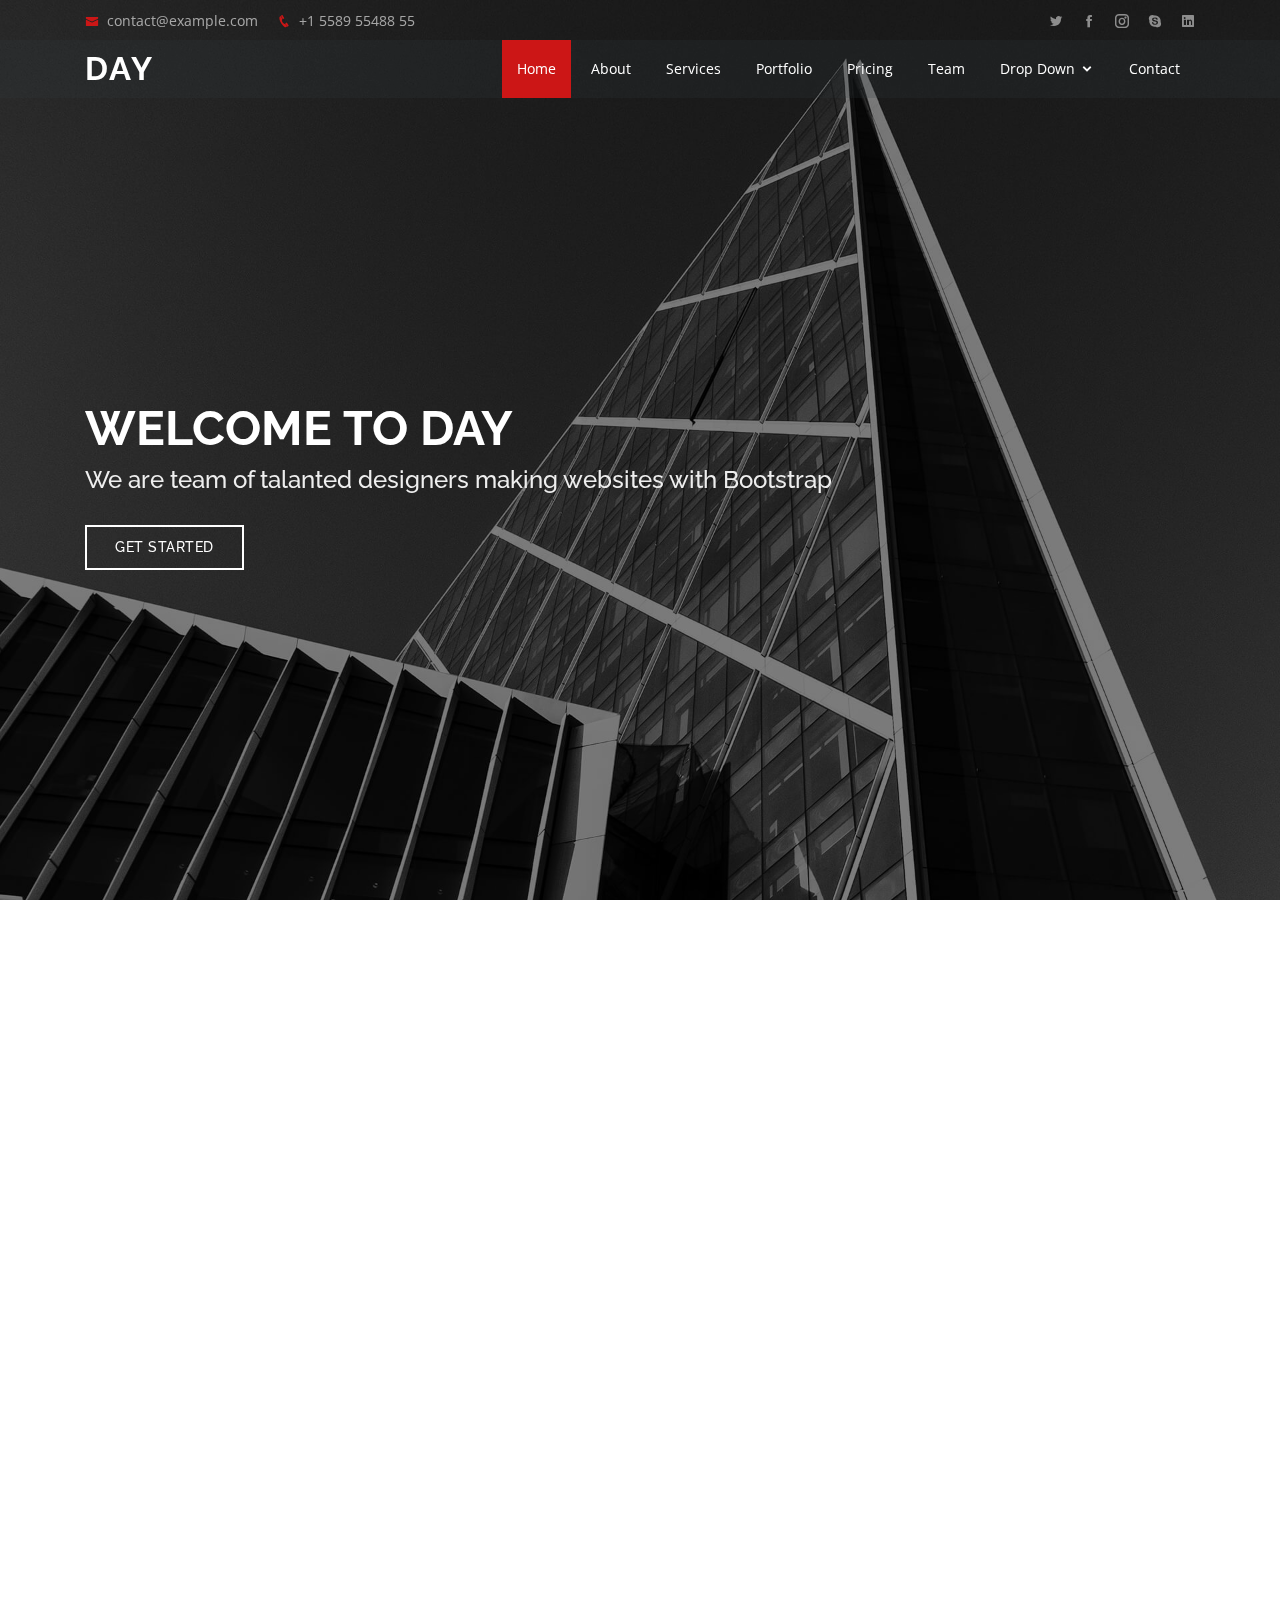
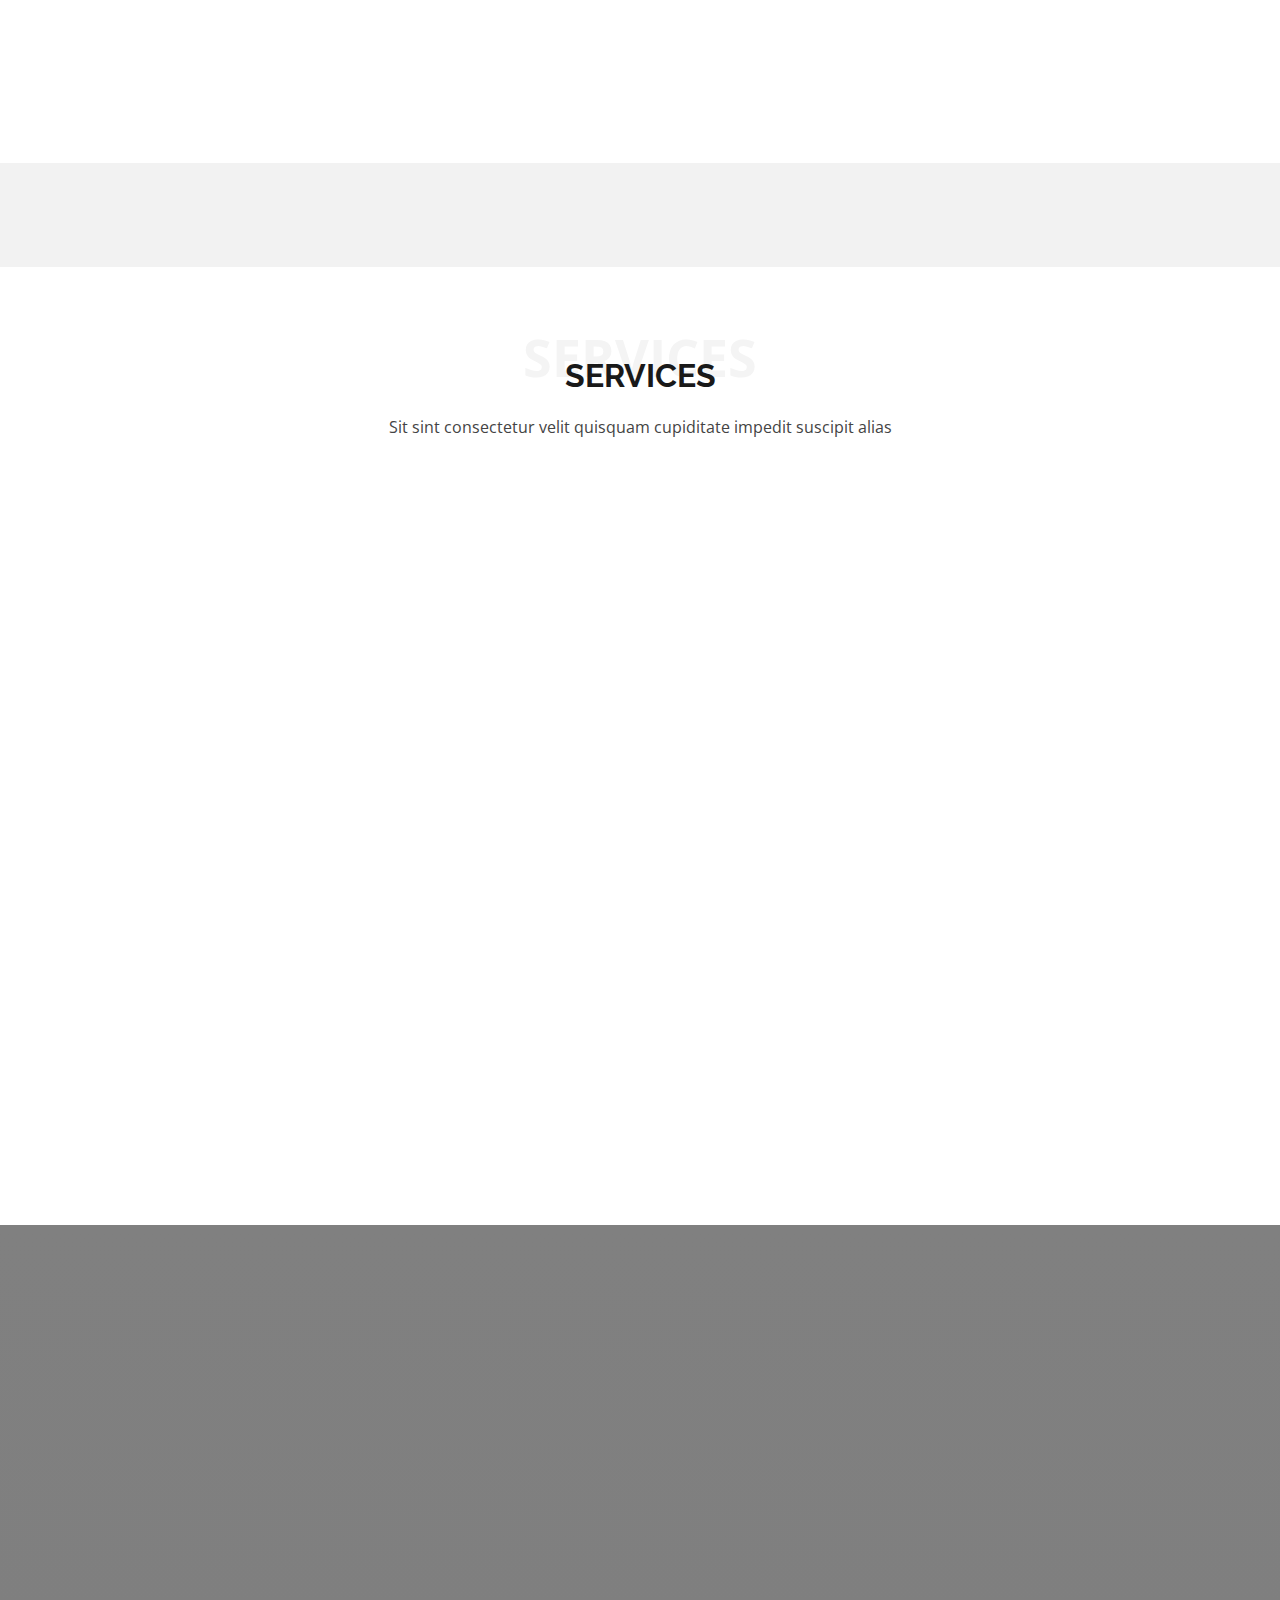
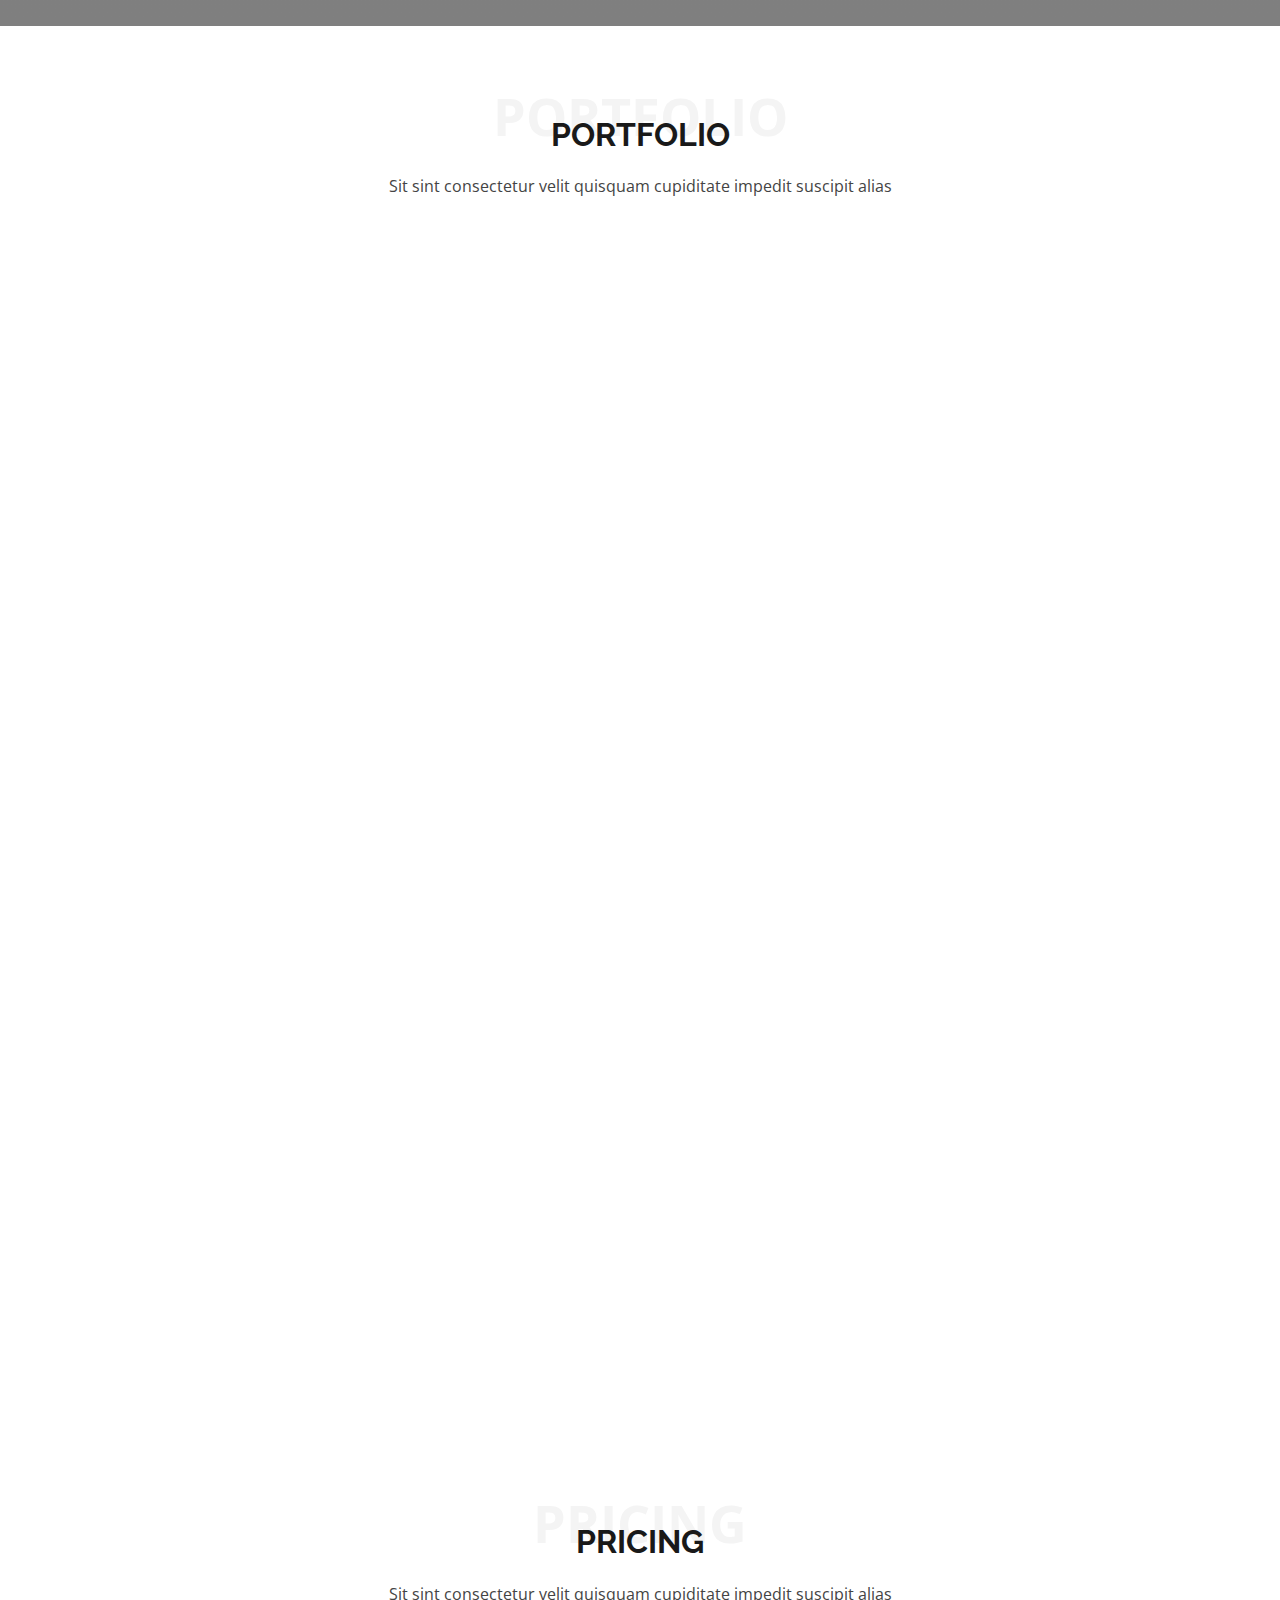
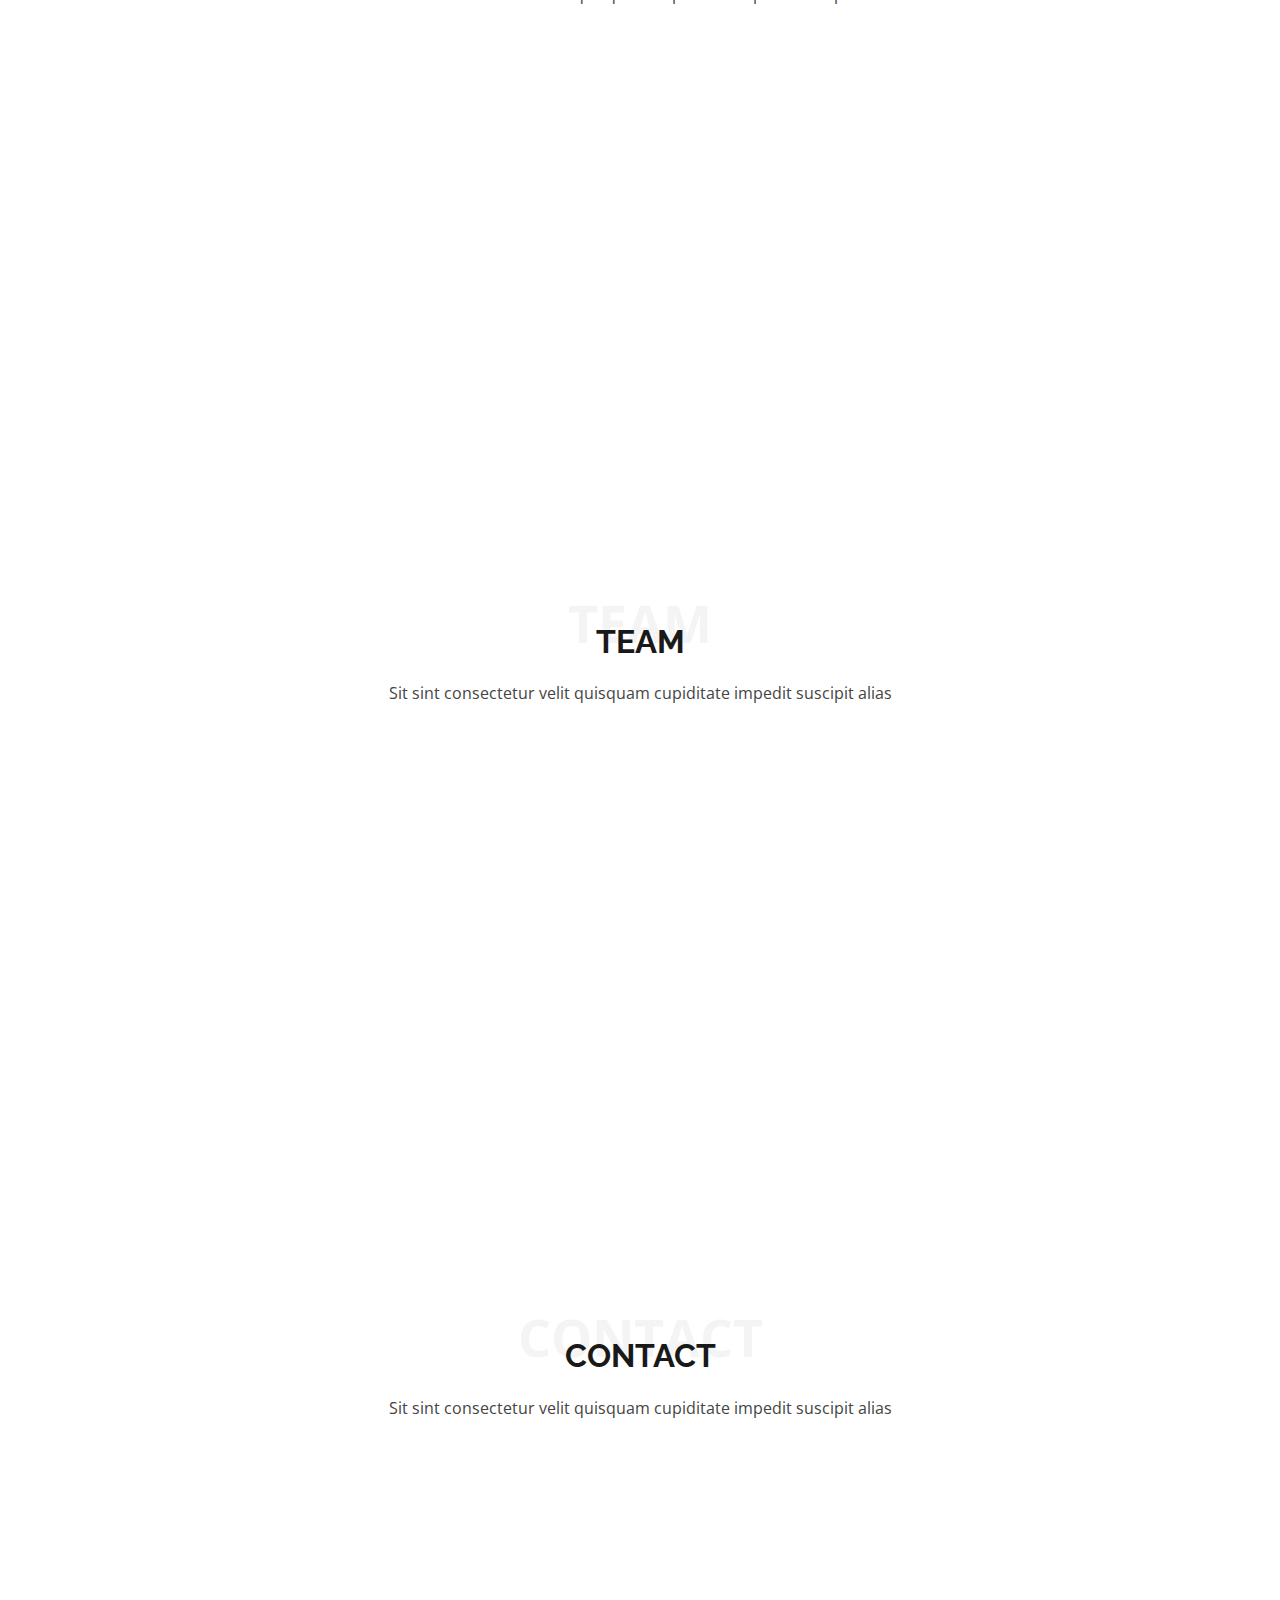
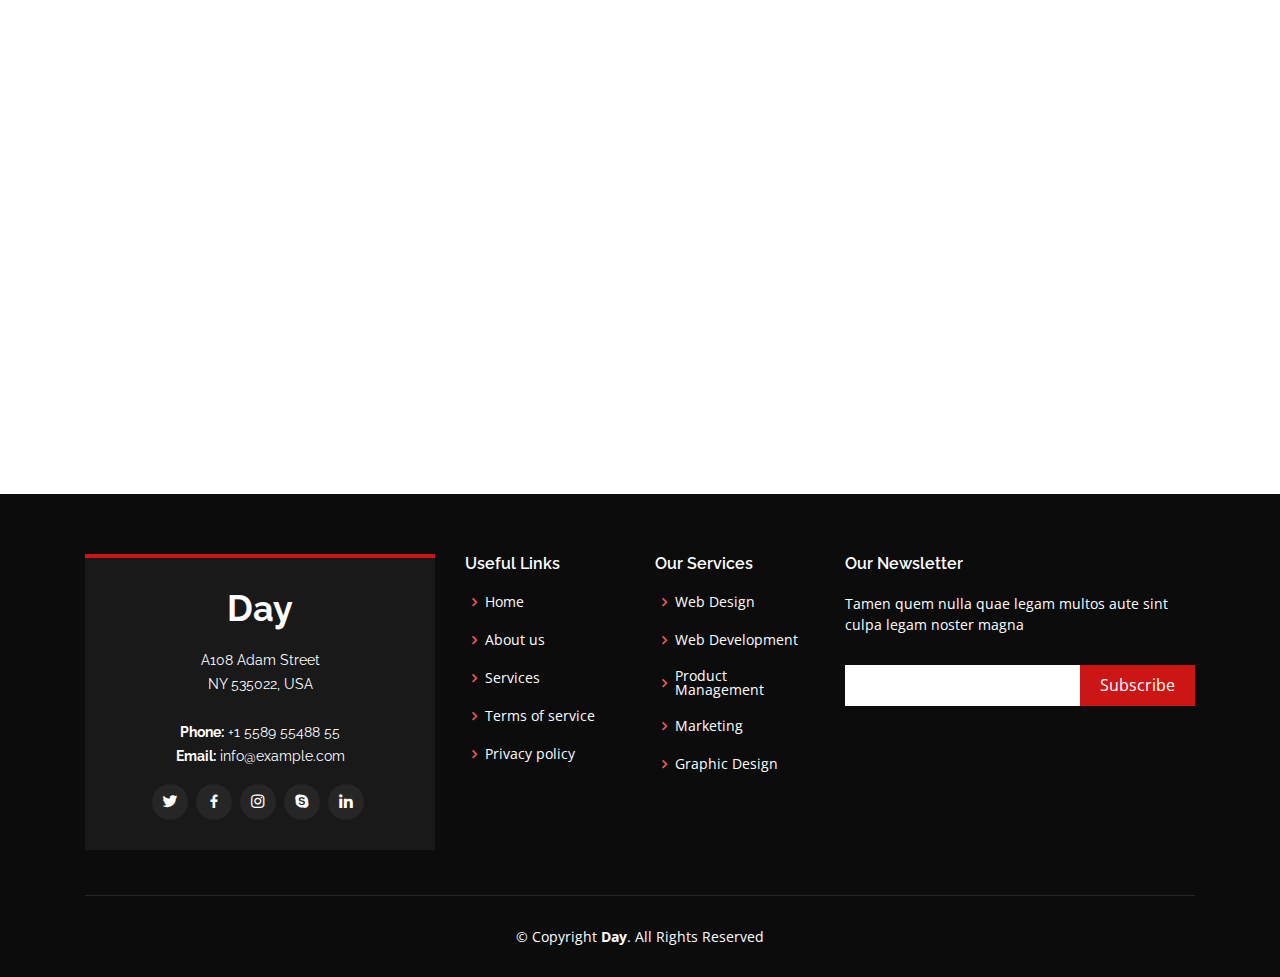
<file: index.html>
<!DOCTYPE html>
<html lang="en">

<head>
  <meta charset="utf-8">
  <meta content="width=device-width, initial-scale=1.0" name="viewport">

  <title>Day Bootstrap Template - Index</title>
  <meta content="" name="descriptison">
  <meta content="" name="keywords">

  <!-- Favicons -->
  <link href="assets/img/favicon.png" rel="icon">
  <link href="assets/img/apple-touch-icon.png" rel="apple-touch-icon">

  <!-- Google Fonts -->
  <link href="https://fonts.googleapis.com/css?family=Open+Sans:300,300i,400,400i,600,600i,700,700i|Raleway:300,300i,400,400i,500,500i,600,600i,700,700i|Poppins:300,300i,400,400i,500,500i,600,600i,700,700i" rel="stylesheet">

  <!-- Vendor CSS Files -->
  <link href="assets/vendor/bootstrap/css/bootstrap.min.css" rel="stylesheet">
  <link href="assets/vendor/icofont/icofont.min.css" rel="stylesheet">
  <link href="assets/vendor/boxicons/css/boxicons.min.css" rel="stylesheet">
  <link href="assets/vendor/venobox/venobox.css" rel="stylesheet">
  <link href="assets/vendor/owl.carousel/assets/owl.carousel.min.css" rel="stylesheet">
  <link href="assets/vendor/aos/aos.css" rel="stylesheet">

  <!-- Template Main CSS File -->
  <link href="assets/css/style.css" rel="stylesheet">

  <!-- =======================================================
  * Template Name: Day - v2.1.0
  * Template URL: https://bootstrapmade.com/day-multipurpose-html-template-for-free/
  * Author: BootstrapMade.com
  * License: https://bootstrapmade.com/license/
  ======================================================== -->
</head>

<body>

  <!-- ======= Top Bar ======= -->
  <div id="topbar" class="d-none d-lg-flex align-items-center fixed-top ">
    <div class="container d-flex">
      <div class="contact-info mr-auto">
        <i class="icofont-envelope"></i> <a href="mailto:contact@example.com">contact@example.com</a>
        <i class="icofont-phone"></i> +1 5589 55488 55
      </div>
      <div class="social-links">
        <a href="#" class="twitter"><i class="icofont-twitter"></i></a>
        <a href="#" class="facebook"><i class="icofont-facebook"></i></a>
        <a href="#" class="instagram"><i class="icofont-instagram"></i></a>
        <a href="#" class="skype"><i class="icofont-skype"></i></a>
        <a href="#" class="linkedin"><i class="icofont-linkedin"></i></i></a>
      </div>
    </div>
  </div>

  <!-- ======= Header ======= -->
  <header id="header" class="fixed-top ">
    <div class="container d-flex align-items-center">

      <h1 class="logo mr-auto"><a href="index.html">Day</a></h1>
      <!-- Uncomment below if you prefer to use an image logo -->
      <!-- <a href="index.html" class="logo mr-auto"><img src="assets/img/logo.png" alt="" class="img-fluid"></a>-->

      <nav class="nav-menu d-none d-lg-block">
        <ul>
          <li class="active"><a href="index.html">Home</a></li>
          <li><a href="#about">About</a></li>
          <li><a href="#services">Services</a></li>
          <li><a href="#portfolio">Portfolio</a></li>
          <li><a href="#pricing">Pricing</a></li>
          <li><a href="#team">Team</a></li>
          <li class="drop-down"><a href="">Drop Down</a>
            <ul>
              <li><a href="#">Drop Down 1</a></li>
              <li class="drop-down"><a href="#">Deep Drop Down</a>
                <ul>
                  <li><a href="#">Deep Drop Down 1</a></li>
                  <li><a href="#">Deep Drop Down 2</a></li>
                  <li><a href="#">Deep Drop Down 3</a></li>
                  <li><a href="#">Deep Drop Down 4</a></li>
                  <li><a href="#">Deep Drop Down 5</a></li>
                </ul>
              </li>
              <li><a href="#">Drop Down 2</a></li>
              <li><a href="#">Drop Down 3</a></li>
              <li><a href="#">Drop Down 4</a></li>
            </ul>
          </li>
          <li><a href="#contact">Contact</a></li>

        </ul>
      </nav><!-- .nav-menu -->

    </div>
  </header><!-- End Header -->

  <!-- ======= Hero Section ======= -->
  <section id="hero" class="d-flex align-items-center">
    <div class="container position-relative" data-aos="fade-up" data-aos-delay="500">
      <h1>Welcome to Day</h1>
      <h2>We are team of talanted designers making websites with Bootstrap</h2>
      <a href="#about" class="btn-get-started scrollto">Get Started</a>
    </div>
  </section><!-- End Hero -->

  <main id="main">

    <!-- ======= About Section ======= -->
    <section id="about" class="about">
      <div class="container">

        <div class="row">
          <div class="col-lg-6 order-1 order-lg-2" data-aos="fade-left">
            <img src="assets/img/about.jpg" class="img-fluid" alt="">
          </div>
          <div class="col-lg-6 pt-4 pt-lg-0 order-2 order-lg-1 content" data-aos="fade-right">
            <h3>Voluptatem dignissimos provident quasi corporis voluptates sit assumenda.</h3>
            <p class="font-italic">
              Lorem ipsum dolor sit amet, consectetur adipiscing elit, sed do eiusmod tempor incididunt ut labore et dolore
              magna aliqua.
            </p>
            <ul>
              <li><i class="icofont-check-circled"></i> Ullamco laboris nisi ut aliquip ex ea commodo consequat.</li>
              <li><i class="icofont-check-circled"></i> Duis aute irure dolor in reprehenderit in voluptate velit.</li>
              <li><i class="icofont-check-circled"></i> Ullamco laboris nisi ut aliquip ex ea commodo consequat. Duis aute irure dolor in reprehenderit in voluptate trideta storacalaperda mastiro dolore eu fugiat nulla pariatur.</li>
            </ul>
            <p>
              Ullamco laboris nisi ut aliquip ex ea commodo consequat. Duis aute irure dolor in reprehenderit in voluptate
              velit esse cillum dolore eu fugiat nulla pariatur. Excepteur sint occaecat cupidatat non proident, sunt in
              culpa qui officia deserunt mollit anim id est laborum
            </p>
          </div>
        </div>

      </div>
    </section><!-- End About Section -->

    <!-- ======= Why Us Section ======= -->
    <section id="why-us" class="why-us">
      <div class="container">

        <div class="row">

          <div class="col-lg-4" data-aos="fade-up">
            <div class="box">
              <span>01</span>
              <h4>Lorem Ipsum</h4>
              <p>Ulamco laboris nisi ut aliquip ex ea commodo consequat. Et consectetur ducimus vero placeat</p>
            </div>
          </div>

          <div class="col-lg-4 mt-4 mt-lg-0" data-aos="fade-up" data-aos-delay="150">
            <div class="box">
              <span>02</span>
              <h4>Repellat Nihil</h4>
              <p>Dolorem est fugiat occaecati voluptate velit esse. Dicta veritatis dolor quod et vel dire leno para dest</p>
            </div>
          </div>

          <div class="col-lg-4 mt-4 mt-lg-0" data-aos="fade-up" data-aos-delay="300">
            <div class="box">
              <span>03</span>
              <h4> Ad ad velit qui</h4>
              <p>Molestiae officiis omnis illo asperiores. Aut doloribus vitae sunt debitis quo vel nam quis</p>
            </div>
          </div>

        </div>

      </div>
    </section><!-- End Why Us Section -->

    <!-- ======= Clients Section ======= -->
    <section id="clients" class="clients">
      <div class="container" data-aos="zoom-in">

        <div class="row d-flex align-items-center">

          <div class="col-lg-2 col-md-4 col-6">
            <img src="assets/img/clients/client-1.png" class="img-fluid" alt="">
          </div>

          <div class="col-lg-2 col-md-4 col-6">
            <img src="assets/img/clients/client-2.png" class="img-fluid" alt="">
          </div>

          <div class="col-lg-2 col-md-4 col-6">
            <img src="assets/img/clients/client-3.png" class="img-fluid" alt="">
          </div>

          <div class="col-lg-2 col-md-4 col-6">
            <img src="assets/img/clients/client-4.png" class="img-fluid" alt="">
          </div>

          <div class="col-lg-2 col-md-4 col-6">
            <img src="assets/img/clients/client-5.png" class="img-fluid" alt="">
          </div>

          <div class="col-lg-2 col-md-4 col-6">
            <img src="assets/img/clients/client-6.png" class="img-fluid" alt="">
          </div>

        </div>

      </div>
    </section><!-- End Clients Section -->

    <!-- ======= Services Section ======= -->
    <section id="services" class="services">
      <div class="container">

        <div class="section-title">
          <span>Services</span>
          <h2>Services</h2>
          <p>Sit sint consectetur velit quisquam cupiditate impedit suscipit alias</p>
        </div>

        <div class="row">
          <div class="col-lg-4 col-md-6 d-flex align-items-stretch" data-aos="fade-up">
            <div class="icon-box">
              <div class="icon"><i class="bx bxl-dribbble"></i></div>
              <h4><a href="">Lorem Ipsum</a></h4>
              <p>Voluptatum deleniti atque corrupti quos dolores et quas molestias excepturi</p>
            </div>
          </div>

          <div class="col-lg-4 col-md-6 d-flex align-items-stretch mt-4 mt-md-0" data-aos="fade-up" data-aos-delay="150">
            <div class="icon-box">
              <div class="icon"><i class="bx bx-file"></i></div>
              <h4><a href="">Sed ut perspiciatis</a></h4>
              <p>Duis aute irure dolor in reprehenderit in voluptate velit esse cillum dolore</p>
            </div>
          </div>

          <div class="col-lg-4 col-md-6 d-flex align-items-stretch mt-4 mt-lg-0" data-aos="fade-up" data-aos-delay="300">
            <div class="icon-box">
              <div class="icon"><i class="bx bx-tachometer"></i></div>
              <h4><a href="">Magni Dolores</a></h4>
              <p>Excepteur sint occaecat cupidatat non proident, sunt in culpa qui officia</p>
            </div>
          </div>

          <div class="col-lg-4 col-md-6 d-flex align-items-stretch mt-4" data-aos="fade-up" data-aos-delay="450">
            <div class="icon-box">
              <div class="icon"><i class="bx bx-world"></i></div>
              <h4><a href="">Nemo Enim</a></h4>
              <p>At vero eos et accusamus et iusto odio dignissimos ducimus qui blanditiis</p>
            </div>
          </div>

          <div class="col-lg-4 col-md-6 d-flex align-items-stretch mt-4" data-aos="fade-up" data-aos-delay="600">
            <div class="icon-box">
              <div class="icon"><i class="bx bx-slideshow"></i></div>
              <h4><a href="">Dele cardo</a></h4>
              <p>Quis consequatur saepe eligendi voluptatem consequatur dolor consequuntur</p>
            </div>
          </div>

          <div class="col-lg-4 col-md-6 d-flex align-items-stretch mt-4" data-aos="fade-up" data-aos-delay="750">
            <div class="icon-box">
              <div class="icon"><i class="bx bx-arch"></i></div>
              <h4><a href="">Divera don</a></h4>
              <p>Modi nostrum vel laborum. Porro fugit error sit minus sapiente sit aspernatur</p>
            </div>
          </div>

        </div>

      </div>
    </section><!-- End Services Section -->

    <!-- ======= Cta Section ======= -->
    <section id="cta" class="cta">
      <div class="container" data-aos="zoom-in">

        <div class="text-center">
          <h3>Call To Action</h3>
          <p> Duis aute irure dolor in reprehenderit in voluptate velit esse cillum dolore eu fugiat nulla pariatur. Excepteur sint occaecat cupidatat non proident, sunt in culpa qui officia deserunt mollit anim id est laborum.</p>
          <a class="cta-btn" href="#">Call To Action</a>
        </div>

      </div>
    </section><!-- End Cta Section -->

    <!-- ======= Portfolio Section ======= -->
    <section id="portfolio" class="portfolio">
      <div class="container">

        <div class="section-title">
          <span>Portfolio</span>
          <h2>Portfolio</h2>
          <p>Sit sint consectetur velit quisquam cupiditate impedit suscipit alias</p>
        </div>

        <div class="row" data-aos="fade-up">
          <div class="col-lg-12 d-flex justify-content-center">
            <ul id="portfolio-flters">
              <li data-filter="*" class="filter-active">All</li>
              <li data-filter=".filter-app">App</li>
              <li data-filter=".filter-card">Card</li>
              <li data-filter=".filter-web">Web</li>
            </ul>
          </div>
        </div>

        <div class="row portfolio-container" data-aos="fade-up" data-aos-delay="150">

          <div class="col-lg-4 col-md-6 portfolio-item filter-app">
            <img src="assets/img/portfolio/portfolio-1.jpg" class="img-fluid" alt="">
            <div class="portfolio-info">
              <h4>App 1</h4>
              <p>App</p>
              <a href="assets/img/portfolio/portfolio-1.jpg" data-gall="portfolioGallery" class="venobox preview-link" title="App 1"><i class="bx bx-plus"></i></a>
              <a href="portfolio-details.html" class="details-link" title="More Details"><i class="bx bx-link"></i></a>
            </div>
          </div>

          <div class="col-lg-4 col-md-6 portfolio-item filter-web">
            <img src="assets/img/portfolio/portfolio-2.jpg" class="img-fluid" alt="">
            <div class="portfolio-info">
              <h4>Web 3</h4>
              <p>Web</p>
              <a href="assets/img/portfolio/portfolio-2.jpg" data-gall="portfolioGallery" class="venobox preview-link" title="Web 3"><i class="bx bx-plus"></i></a>
              <a href="portfolio-details.html" class="details-link" title="More Details"><i class="bx bx-link"></i></a>
            </div>
          </div>

          <div class="col-lg-4 col-md-6 portfolio-item filter-app">
            <img src="assets/img/portfolio/portfolio-3.jpg" class="img-fluid" alt="">
            <div class="portfolio-info">
              <h4>App 2</h4>
              <p>App</p>
              <a href="assets/img/portfolio/portfolio-3.jpg" data-gall="portfolioGallery" class="venobox preview-link" title="App 2"><i class="bx bx-plus"></i></a>
              <a href="portfolio-details.html" class="details-link" title="More Details"><i class="bx bx-link"></i></a>
            </div>
          </div>

          <div class="col-lg-4 col-md-6 portfolio-item filter-card">
            <img src="assets/img/portfolio/portfolio-4.jpg" class="img-fluid" alt="">
            <div class="portfolio-info">
              <h4>Card 2</h4>
              <p>Card</p>
              <a href="assets/img/portfolio/portfolio-4.jpg" data-gall="portfolioGallery" class="venobox preview-link" title="Card 2"><i class="bx bx-plus"></i></a>
              <a href="portfolio-details.html" class="details-link" title="More Details"><i class="bx bx-link"></i></a>
            </div>
          </div>

          <div class="col-lg-4 col-md-6 portfolio-item filter-web">
            <img src="assets/img/portfolio/portfolio-5.jpg" class="img-fluid" alt="">
            <div class="portfolio-info">
              <h4>Web 2</h4>
              <p>Web</p>
              <a href="assets/img/portfolio/portfolio-5.jpg" data-gall="portfolioGallery" class="venobox preview-link" title="Web 2"><i class="bx bx-plus"></i></a>
              <a href="portfolio-details.html" class="details-link" title="More Details"><i class="bx bx-link"></i></a>
            </div>
          </div>

          <div class="col-lg-4 col-md-6 portfolio-item filter-app">
            <img src="assets/img/portfolio/portfolio-6.jpg" class="img-fluid" alt="">
            <div class="portfolio-info">
              <h4>App 3</h4>
              <p>App</p>
              <a href="assets/img/portfolio/portfolio-6.jpg" data-gall="portfolioGallery" class="venobox preview-link" title="App 3"><i class="bx bx-plus"></i></a>
              <a href="portfolio-details.html" class="details-link" title="More Details"><i class="bx bx-link"></i></a>
            </div>
          </div>

          <div class="col-lg-4 col-md-6 portfolio-item filter-card">
            <img src="assets/img/portfolio/portfolio-7.jpg" class="img-fluid" alt="">
            <div class="portfolio-info">
              <h4>Card 1</h4>
              <p>Card</p>
              <a href="assets/img/portfolio/portfolio-7.jpg" data-gall="portfolioGallery" class="venobox preview-link" title="Card 1"><i class="bx bx-plus"></i></a>
              <a href="portfolio-details.html" class="details-link" title="More Details"><i class="bx bx-link"></i></a>
            </div>
          </div>

          <div class="col-lg-4 col-md-6 portfolio-item filter-card">
            <img src="assets/img/portfolio/portfolio-8.jpg" class="img-fluid" alt="">
            <div class="portfolio-info">
              <h4>Card 3</h4>
              <p>Card</p>
              <a href="assets/img/portfolio/portfolio-8.jpg" data-gall="portfolioGallery" class="venobox preview-link" title="Card 3"><i class="bx bx-plus"></i></a>
              <a href="portfolio-details.html" class="details-link" title="More Details"><i class="bx bx-link"></i></a>
            </div>
          </div>

          <div class="col-lg-4 col-md-6 portfolio-item filter-web">
            <img src="assets/img/portfolio/portfolio-9.jpg" class="img-fluid" alt="">
            <div class="portfolio-info">
              <h4>Web 3</h4>
              <p>Web</p>
              <a href="assets/img/portfolio/portfolio-9.jpg" data-gall="portfolioGallery" class="venobox preview-link" title="Web 3"><i class="bx bx-plus"></i></a>
              <a href="portfolio-details.html" class="details-link" title="More Details"><i class="bx bx-link"></i></a>
            </div>
          </div>

        </div>

      </div>
    </section><!-- End Portfolio Section -->

    <!-- ======= Pricing Section ======= -->
    <section id="pricing" class="pricing">
      <div class="container">

        <div class="section-title">
          <span>Pricing</span>
          <h2>Pricing</h2>
          <p>Sit sint consectetur velit quisquam cupiditate impedit suscipit alias</p>
        </div>

        <div class="row">

          <div class="col-lg-4 col-md-6" data-aos="zoom-in" data-aos-delay="150">
            <div class="box">
              <h3>Free</h3>
              <h4><sup>$</sup>0<span> / month</span></h4>
              <ul>
                <li>Aida dere</li>
                <li>Nec feugiat nisl</li>
                <li>Nulla at volutpat dola</li>
                <li class="na">Pharetra massa</li>
                <li class="na">Massa ultricies mi</li>
              </ul>
              <div class="btn-wrap">
                <a href="#" class="btn-buy">Buy Now</a>
              </div>
            </div>
          </div>

          <div class="col-lg-4 col-md-6 mt-4 mt-md-0" data-aos="zoom-in">
            <div class="box featured">
              <h3>Business</h3>
              <h4><sup>$</sup>19<span> / month</span></h4>
              <ul>
                <li>Aida dere</li>
                <li>Nec feugiat nisl</li>
                <li>Nulla at volutpat dola</li>
                <li>Pharetra massa</li>
                <li class="na">Massa ultricies mi</li>
              </ul>
              <div class="btn-wrap">
                <a href="#" class="btn-buy">Buy Now</a>
              </div>
            </div>
          </div>

          <div class="col-lg-4 col-md-6 mt-4 mt-lg-0" data-aos="zoom-in" data-aos-delay="150">
            <div class="box">
              <h3>Developer</h3>
              <h4><sup>$</sup>29<span> / month</span></h4>
              <ul>
                <li>Aida dere</li>
                <li>Nec feugiat nisl</li>
                <li>Nulla at volutpat dola</li>
                <li>Pharetra massa</li>
                <li>Massa ultricies mi</li>
              </ul>
              <div class="btn-wrap">
                <a href="#" class="btn-buy">Buy Now</a>
              </div>
            </div>
          </div>

        </div>

      </div>
    </section><!-- End Pricing Section -->

    <!-- ======= Team Section ======= -->
    <section id="team" class="team">
      <div class="container">

        <div class="section-title">
          <span>Team</span>
          <h2>Team</h2>
          <p>Sit sint consectetur velit quisquam cupiditate impedit suscipit alias</p>
        </div>

        <div class="row">
          <div class="col-lg-4 col-md-6 d-flex align-items-stretch" data-aos="zoom-in">
            <div class="member">
              <img src="assets/img/team/team-1.jpg" alt="">
              <h4>Walter White</h4>
              <span>Chief Executive Officer</span>
              <p>
                Magni qui quod omnis unde et eos fuga et exercitationem. Odio veritatis perspiciatis quaerat qui aut aut aut
              </p>
              <div class="social">
                <a href=""><i class="icofont-twitter"></i></a>
                <a href=""><i class="icofont-facebook"></i></a>
                <a href=""><i class="icofont-instagram"></i></a>
                <a href=""><i class="icofont-linkedin"></i></a>
              </div>
            </div>
          </div>

          <div class="col-lg-4 col-md-6 d-flex align-items-stretch" data-aos="zoom-in">
            <div class="member">
              <img src="assets/img/team/team-2.jpg" alt="">
              <h4>Sarah Jhinson</h4>
              <span>Product Manager</span>
              <p>
                Repellat fugiat adipisci nemo illum nesciunt voluptas repellendus. In architecto rerum rerum temporibus
              </p>
              <div class="social">
                <a href=""><i class="icofont-twitter"></i></a>
                <a href=""><i class="icofont-facebook"></i></a>
                <a href=""><i class="icofont-instagram"></i></a>
                <a href=""><i class="icofont-linkedin"></i></a>
              </div>
            </div>
          </div>

          <div class="col-lg-4 col-md-6 d-flex align-items-stretch" data-aos="zoom-in">
            <div class="member">
              <img src="assets/img/team/team-3.jpg" alt="">
              <h4>William Anderson</h4>
              <span>CTO</span>
              <p>
                Voluptas necessitatibus occaecati quia. Earum totam consequuntur qui porro et laborum toro des clara
              </p>
              <div class="social">
                <a href=""><i class="icofont-twitter"></i></a>
                <a href=""><i class="icofont-facebook"></i></a>
                <a href=""><i class="icofont-instagram"></i></a>
                <a href=""><i class="icofont-linkedin"></i></a>
              </div>
            </div>
          </div>

        </div>

      </div>
    </section><!-- End Team Section -->

    <!-- ======= Contact Section ======= -->
    <section id="contact" class="contact">
      <div class="container">

        <div class="section-title">
          <span>Contact</span>
          <h2>Contact</h2>
          <p>Sit sint consectetur velit quisquam cupiditate impedit suscipit alias</p>
        </div>

        <div class="row" data-aos="fade-up">
          <div class="col-lg-6">
            <div class="info-box mb-4">
              <i class="bx bx-map"></i>
              <h3>Our Address</h3>
              <p>A108 Adam Street, New York, NY 535022</p>
            </div>
          </div>

          <div class="col-lg-3 col-md-6">
            <div class="info-box  mb-4">
              <i class="bx bx-envelope"></i>
              <h3>Email Us</h3>
              <p>contact@example.com</p>
            </div>
          </div>

          <div class="col-lg-3 col-md-6">
            <div class="info-box  mb-4">
              <i class="bx bx-phone-call"></i>
              <h3>Call Us</h3>
              <p>+1 5589 55488 55</p>
            </div>
          </div>

        </div>

        <div class="row" data-aos="fade-up">

          <div class="col-lg-6 ">
            <iframe class="mb-4 mb-lg-0" src="https://www.google.com/maps/embed?pb=!1m14!1m8!1m3!1d12097.433213460943!2d-74.0062269!3d40.7101282!3m2!1i1024!2i768!4f13.1!3m3!1m2!1s0x0%3A0xb89d1fe6bc499443!2sDowntown+Conference+Center!5e0!3m2!1smk!2sbg!4v1539943755621" frameborder="0" style="border:0; width: 100%; height: 384px;" allowfullscreen></iframe>
          </div>

          <div class="col-lg-6">
            <form action="forms/contact.php" method="post" role="form" class="php-email-form">
              <div class="form-row">
                <div class="col-md-6 form-group">
                  <input type="text" name="name" class="form-control" id="name" placeholder="Your Name" data-rule="minlen:4" data-msg="Please enter at least 4 chars" />
                  <div class="validate"></div>
                </div>
                <div class="col-md-6 form-group">
                  <input type="email" class="form-control" name="email" id="email" placeholder="Your Email" data-rule="email" data-msg="Please enter a valid email" />
                  <div class="validate"></div>
                </div>
              </div>
              <div class="form-group">
                <input type="text" class="form-control" name="subject" id="subject" placeholder="Subject" data-rule="minlen:4" data-msg="Please enter at least 8 chars of subject" />
                <div class="validate"></div>
              </div>
              <div class="form-group">
                <textarea class="form-control" name="message" rows="5" data-rule="required" data-msg="Please write something for us" placeholder="Message"></textarea>
                <div class="validate"></div>
              </div>
              <div class="mb-3">
                <div class="loading">Loading</div>
                <div class="error-message"></div>
                <div class="sent-message">Your message has been sent. Thank you!</div>
              </div>
              <div class="text-center"><button type="submit">Send Message</button></div>
            </form>
          </div>

        </div>

      </div>
    </section><!-- End Contact Section -->

  </main><!-- End #main -->

  <!-- ======= Footer ======= -->
  <footer id="footer">
    <div class="footer-top">
      <div class="container">
        <div class="row">

          <div class="col-lg-4 col-md-6">
            <div class="footer-info">
              <h3>Day</h3>
              <p>
                A108 Adam Street <br>
                NY 535022, USA<br><br>
                <strong>Phone:</strong> +1 5589 55488 55<br>
                <strong>Email:</strong> info@example.com<br>
              </p>
              <div class="social-links mt-3">
                <a href="#" class="twitter"><i class="bx bxl-twitter"></i></a>
                <a href="#" class="facebook"><i class="bx bxl-facebook"></i></a>
                <a href="#" class="instagram"><i class="bx bxl-instagram"></i></a>
                <a href="#" class="google-plus"><i class="bx bxl-skype"></i></a>
                <a href="#" class="linkedin"><i class="bx bxl-linkedin"></i></a>
              </div>
            </div>
          </div>

          <div class="col-lg-2 col-md-6 footer-links">
            <h4>Useful Links</h4>
            <ul>
              <li><i class="bx bx-chevron-right"></i> <a href="#">Home</a></li>
              <li><i class="bx bx-chevron-right"></i> <a href="#">About us</a></li>
              <li><i class="bx bx-chevron-right"></i> <a href="#">Services</a></li>
              <li><i class="bx bx-chevron-right"></i> <a href="#">Terms of service</a></li>
              <li><i class="bx bx-chevron-right"></i> <a href="#">Privacy policy</a></li>
            </ul>
          </div>

          <div class="col-lg-2 col-md-6 footer-links">
            <h4>Our Services</h4>
            <ul>
              <li><i class="bx bx-chevron-right"></i> <a href="#">Web Design</a></li>
              <li><i class="bx bx-chevron-right"></i> <a href="#">Web Development</a></li>
              <li><i class="bx bx-chevron-right"></i> <a href="#">Product Management</a></li>
              <li><i class="bx bx-chevron-right"></i> <a href="#">Marketing</a></li>
              <li><i class="bx bx-chevron-right"></i> <a href="#">Graphic Design</a></li>
            </ul>
          </div>

          <div class="col-lg-4 col-md-6 footer-newsletter">
            <h4>Our Newsletter</h4>
            <p>Tamen quem nulla quae legam multos aute sint culpa legam noster magna</p>
            <form action="" method="post">
              <input type="email" name="email"><input type="submit" value="Subscribe">
            </form>

          </div>

        </div>
      </div>
    </div>

    <div class="container">
      <div class="copyright">
        &copy; Copyright <strong><span>Day</span></strong>. All Rights Reserved
      </div>
      
    </div>
  </footer><!-- End Footer -->

  <a href="#" class="back-to-top"><i class="icofont-simple-up"></i></a>
  <div id="preloader"></div>

  <!-- Vendor JS Files -->
  <script src="assets/vendor/jquery/jquery.min.js"></script>
  <script src="assets/vendor/bootstrap/js/bootstrap.bundle.min.js"></script>
  <script src="assets/vendor/jquery.easing/jquery.easing.min.js"></script>
  <script src="assets/vendor/php-email-form/validate.js"></script>
  <script src="assets/vendor/isotope-layout/isotope.pkgd.min.js"></script>
  <script src="assets/vendor/venobox/venobox.min.js"></script>
  <script src="assets/vendor/owl.carousel/owl.carousel.min.js"></script>
  <script src="assets/vendor/aos/aos.js"></script>

  <!-- Template Main JS File -->
  <script src="assets/js/main.js"></script>

</body>

</html>
</file>
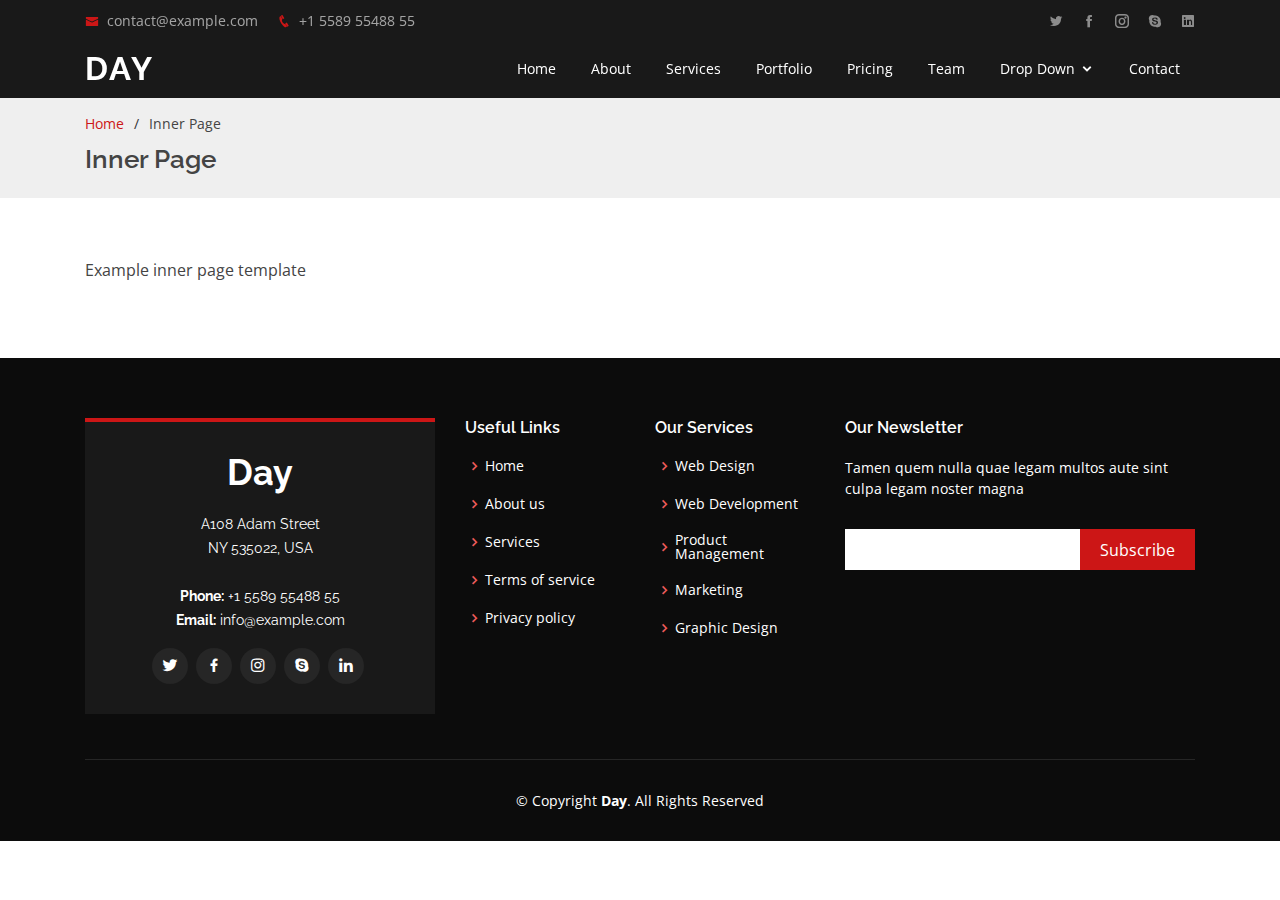
<file: inner-page.html>
<!DOCTYPE html>
<html lang="en">

<head>
  <meta charset="utf-8">
  <meta content="width=device-width, initial-scale=1.0" name="viewport">

  <title>Inner Page - Day Bootstrap Template</title>
  <meta content="" name="descriptison">
  <meta content="" name="keywords">

  <!-- Favicons -->
  <link href="assets/img/favicon.png" rel="icon">
  <link href="assets/img/apple-touch-icon.png" rel="apple-touch-icon">

  <!-- Google Fonts -->
  <link href="https://fonts.googleapis.com/css?family=Open+Sans:300,300i,400,400i,600,600i,700,700i|Raleway:300,300i,400,400i,500,500i,600,600i,700,700i|Poppins:300,300i,400,400i,500,500i,600,600i,700,700i" rel="stylesheet">

  <!-- Vendor CSS Files -->
  <link href="assets/vendor/bootstrap/css/bootstrap.min.css" rel="stylesheet">
  <link href="assets/vendor/icofont/icofont.min.css" rel="stylesheet">
  <link href="assets/vendor/boxicons/css/boxicons.min.css" rel="stylesheet">
  <link href="assets/vendor/venobox/venobox.css" rel="stylesheet">
  <link href="assets/vendor/owl.carousel/assets/owl.carousel.min.css" rel="stylesheet">
  <link href="assets/vendor/aos/aos.css" rel="stylesheet">

  <!-- Template Main CSS File -->
  <link href="assets/css/style.css" rel="stylesheet">

  <!-- =======================================================
  * Template Name: Day - v2.1.0
  * Template URL: https://bootstrapmade.com/day-multipurpose-html-template-for-free/
  * Author: BootstrapMade.com
  * License: https://bootstrapmade.com/license/
  ======================================================== -->
</head>

<body>

  <!-- ======= Top Bar ======= -->
  <div id="topbar" class="d-none d-lg-flex align-items-center fixed-top header-inner-pages">
    <div class="container d-flex">
      <div class="contact-info mr-auto">
        <i class="icofont-envelope"></i> <a href="mailto:contact@example.com">contact@example.com</a>
        <i class="icofont-phone"></i> +1 5589 55488 55
      </div>
      <div class="social-links">
        <a href="#" class="twitter"><i class="icofont-twitter"></i></a>
        <a href="#" class="facebook"><i class="icofont-facebook"></i></a>
        <a href="#" class="instagram"><i class="icofont-instagram"></i></a>
        <a href="#" class="skype"><i class="icofont-skype"></i></a>
        <a href="#" class="linkedin"><i class="icofont-linkedin"></i></i></a>
      </div>
    </div>
  </div>

  <!-- ======= Header ======= -->
  <header id="header" class="fixed-top header-inner-pages">
    <div class="container d-flex align-items-center">

      <h1 class="logo mr-auto"><a href="index.html">Day</a></h1>
      <!-- Uncomment below if you prefer to use an image logo -->
      <!-- <a href="index.html" class="logo mr-auto"><img src="assets/img/logo.png" alt="" class="img-fluid"></a>-->

      <nav class="nav-menu d-none d-lg-block">
        <ul>
          <li><a href="index.html">Home</a></li>
          <li><a href="#about">About</a></li>
          <li><a href="#services">Services</a></li>
          <li><a href="#portfolio">Portfolio</a></li>
          <li><a href="#pricing">Pricing</a></li>
          <li><a href="#team">Team</a></li>
          <li class="drop-down"><a href="">Drop Down</a>
            <ul>
              <li><a href="#">Drop Down 1</a></li>
              <li class="drop-down"><a href="#">Deep Drop Down</a>
                <ul>
                  <li><a href="#">Deep Drop Down 1</a></li>
                  <li><a href="#">Deep Drop Down 2</a></li>
                  <li><a href="#">Deep Drop Down 3</a></li>
                  <li><a href="#">Deep Drop Down 4</a></li>
                  <li><a href="#">Deep Drop Down 5</a></li>
                </ul>
              </li>
              <li><a href="#">Drop Down 2</a></li>
              <li><a href="#">Drop Down 3</a></li>
              <li><a href="#">Drop Down 4</a></li>
            </ul>
          </li>
          <li><a href="#contact">Contact</a></li>

        </ul>
      </nav><!-- .nav-menu -->

    </div>
  </header><!-- End Header -->

  <main id="main">

    <!-- ======= Breadcrumbs ======= -->
    <section id="breadcrumbs" class="breadcrumbs">
      <div class="container">

        <ol>
          <li><a href="index.html">Home</a></li>
          <li>Inner Page</li>
        </ol>
        <h2>Inner Page</h2>

      </div>
    </section><!-- End Breadcrumbs -->

    <section class="inner-page">
      <div class="container">
        <p>
          Example inner page template
        </p>
      </div>
    </section>

  </main><!-- End #main -->

  <!-- ======= Footer ======= -->
  <footer id="footer">
    <div class="footer-top">
      <div class="container">
        <div class="row">

          <div class="col-lg-4 col-md-6">
            <div class="footer-info">
              <h3>Day</h3>
              <p>
                A108 Adam Street <br>
                NY 535022, USA<br><br>
                <strong>Phone:</strong> +1 5589 55488 55<br>
                <strong>Email:</strong> info@example.com<br>
              </p>
              <div class="social-links mt-3">
                <a href="#" class="twitter"><i class="bx bxl-twitter"></i></a>
                <a href="#" class="facebook"><i class="bx bxl-facebook"></i></a>
                <a href="#" class="instagram"><i class="bx bxl-instagram"></i></a>
                <a href="#" class="google-plus"><i class="bx bxl-skype"></i></a>
                <a href="#" class="linkedin"><i class="bx bxl-linkedin"></i></a>
              </div>
            </div>
          </div>

          <div class="col-lg-2 col-md-6 footer-links">
            <h4>Useful Links</h4>
            <ul>
              <li><i class="bx bx-chevron-right"></i> <a href="#">Home</a></li>
              <li><i class="bx bx-chevron-right"></i> <a href="#">About us</a></li>
              <li><i class="bx bx-chevron-right"></i> <a href="#">Services</a></li>
              <li><i class="bx bx-chevron-right"></i> <a href="#">Terms of service</a></li>
              <li><i class="bx bx-chevron-right"></i> <a href="#">Privacy policy</a></li>
            </ul>
          </div>

          <div class="col-lg-2 col-md-6 footer-links">
            <h4>Our Services</h4>
            <ul>
              <li><i class="bx bx-chevron-right"></i> <a href="#">Web Design</a></li>
              <li><i class="bx bx-chevron-right"></i> <a href="#">Web Development</a></li>
              <li><i class="bx bx-chevron-right"></i> <a href="#">Product Management</a></li>
              <li><i class="bx bx-chevron-right"></i> <a href="#">Marketing</a></li>
              <li><i class="bx bx-chevron-right"></i> <a href="#">Graphic Design</a></li>
            </ul>
          </div>

          <div class="col-lg-4 col-md-6 footer-newsletter">
            <h4>Our Newsletter</h4>
            <p>Tamen quem nulla quae legam multos aute sint culpa legam noster magna</p>
            <form action="" method="post">
              <input type="email" name="email"><input type="submit" value="Subscribe">
            </form>

          </div>

        </div>
      </div>
    </div>

    <div class="container">
      <div class="copyright">
        &copy; Copyright <strong><span>Day</span></strong>. All Rights Reserved
      </div>
      
    </div>
  </footer><!-- End Footer -->

  <a href="#" class="back-to-top"><i class="icofont-simple-up"></i></a>
  <div id="preloader"></div>

  <!-- Vendor JS Files -->
  <script src="assets/vendor/jquery/jquery.min.js"></script>
  <script src="assets/vendor/bootstrap/js/bootstrap.bundle.min.js"></script>
  <script src="assets/vendor/jquery.easing/jquery.easing.min.js"></script>
  <script src="assets/vendor/php-email-form/validate.js"></script>
  <script src="assets/vendor/isotope-layout/isotope.pkgd.min.js"></script>
  <script src="assets/vendor/venobox/venobox.min.js"></script>
  <script src="assets/vendor/owl.carousel/owl.carousel.min.js"></script>
  <script src="assets/vendor/aos/aos.js"></script>

  <!-- Template Main JS File -->
  <script src="assets/js/main.js"></script>

</body>

</html>
</file>
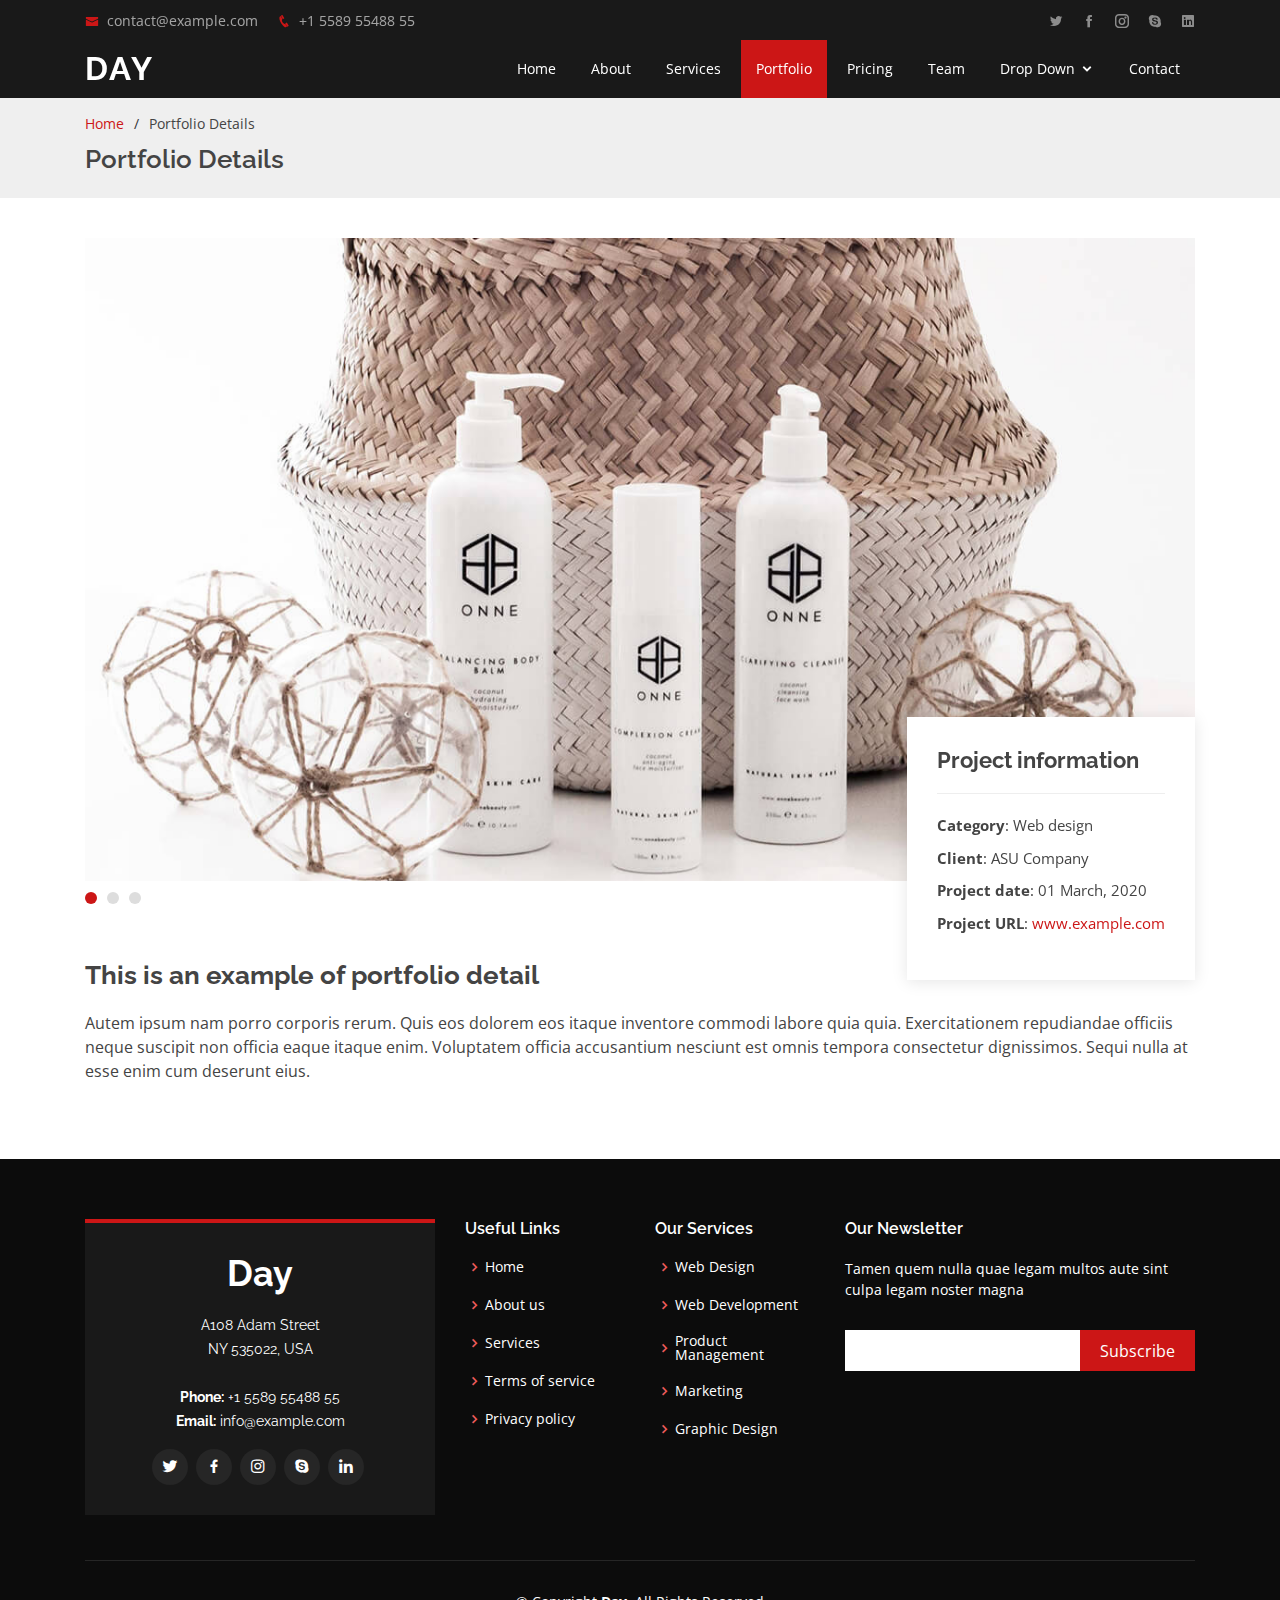
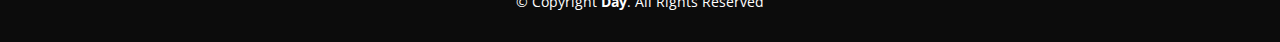
<file: portfolio-details.html>
<!DOCTYPE html>
<html lang="en">

<head>
  <meta charset="utf-8">
  <meta content="width=device-width, initial-scale=1.0" name="viewport">

  <title>Portfolio Details - Day Bootstrap Template</title>
  <meta content="" name="descriptison">
  <meta content="" name="keywords">

  <!-- Favicons -->
  <link href="assets/img/favicon.png" rel="icon">
  <link href="assets/img/apple-touch-icon.png" rel="apple-touch-icon">

  <!-- Google Fonts -->
  <link href="https://fonts.googleapis.com/css?family=Open+Sans:300,300i,400,400i,600,600i,700,700i|Raleway:300,300i,400,400i,500,500i,600,600i,700,700i|Poppins:300,300i,400,400i,500,500i,600,600i,700,700i" rel="stylesheet">

  <!-- Vendor CSS Files -->
  <link href="assets/vendor/bootstrap/css/bootstrap.min.css" rel="stylesheet">
  <link href="assets/vendor/icofont/icofont.min.css" rel="stylesheet">
  <link href="assets/vendor/boxicons/css/boxicons.min.css" rel="stylesheet">
  <link href="assets/vendor/venobox/venobox.css" rel="stylesheet">
  <link href="assets/vendor/owl.carousel/assets/owl.carousel.min.css" rel="stylesheet">
  <link href="assets/vendor/aos/aos.css" rel="stylesheet">

  <!-- Template Main CSS File -->
  <link href="assets/css/style.css" rel="stylesheet">

  <!-- =======================================================
  * Template Name: Day - v2.1.0
  * Template URL: https://bootstrapmade.com/day-multipurpose-html-template-for-free/
  * Author: BootstrapMade.com
  * License: https://bootstrapmade.com/license/
  ======================================================== -->
</head>

<body>

  <!-- ======= Top Bar ======= -->
  <div id="topbar" class="d-none d-lg-flex align-items-center fixed-top header-inner-pages">
    <div class="container d-flex">
      <div class="contact-info mr-auto">
        <i class="icofont-envelope"></i> <a href="mailto:contact@example.com">contact@example.com</a>
        <i class="icofont-phone"></i> +1 5589 55488 55
      </div>
      <div class="social-links">
        <a href="#" class="twitter"><i class="icofont-twitter"></i></a>
        <a href="#" class="facebook"><i class="icofont-facebook"></i></a>
        <a href="#" class="instagram"><i class="icofont-instagram"></i></a>
        <a href="#" class="skype"><i class="icofont-skype"></i></a>
        <a href="#" class="linkedin"><i class="icofont-linkedin"></i></i></a>
      </div>
    </div>
  </div>

  <!-- ======= Header ======= -->
  <header id="header" class="fixed-top header-inner-pages">
    <div class="container d-flex align-items-center">

      <h1 class="logo mr-auto"><a href="index.html">Day</a></h1>
      <!-- Uncomment below if you prefer to use an image logo -->
      <!-- <a href="index.html" class="logo mr-auto"><img src="assets/img/logo.png" alt="" class="img-fluid"></a>-->

      <nav class="nav-menu d-none d-lg-block">
        <ul>
          <li><a href="index.html">Home</a></li>
          <li><a href="#about">About</a></li>
          <li><a href="#services">Services</a></li>
          <li class="active"><a href="#portfolio">Portfolio</a></li>
          <li><a href="#pricing">Pricing</a></li>
          <li><a href="#team">Team</a></li>
          <li class="drop-down"><a href="">Drop Down</a>
            <ul>
              <li><a href="#">Drop Down 1</a></li>
              <li class="drop-down"><a href="#">Deep Drop Down</a>
                <ul>
                  <li><a href="#">Deep Drop Down 1</a></li>
                  <li><a href="#">Deep Drop Down 2</a></li>
                  <li><a href="#">Deep Drop Down 3</a></li>
                  <li><a href="#">Deep Drop Down 4</a></li>
                  <li><a href="#">Deep Drop Down 5</a></li>
                </ul>
              </li>
              <li><a href="#">Drop Down 2</a></li>
              <li><a href="#">Drop Down 3</a></li>
              <li><a href="#">Drop Down 4</a></li>
            </ul>
          </li>
          <li><a href="#contact">Contact</a></li>

        </ul>
      </nav><!-- .nav-menu -->

    </div>
  </header><!-- End Header -->

  <main id="main">

    <!-- ======= Breadcrumbs ======= -->
    <section id="breadcrumbs" class="breadcrumbs">
      <div class="container">

        <ol>
          <li><a href="index.html">Home</a></li>
          <li>Portfolio Details</li>
        </ol>
        <h2>Portfolio Details</h2>

      </div>
    </section><!-- End Breadcrumbs -->

    <!-- ======= Portfolio Details Section ======= -->
    <section id="portfolio-details" class="portfolio-details">
      <div class="container">

        <div class="portfolio-details-container">

          <div class="owl-carousel portfolio-details-carousel">
            <img src="assets/img/portfolio/portfolio-details-1.jpg" class="img-fluid" alt="">
            <img src="assets/img/portfolio/portfolio-details-2.jpg" class="img-fluid" alt="">
            <img src="assets/img/portfolio/portfolio-details-3.jpg" class="img-fluid" alt="">
          </div>

          <div class="portfolio-info">
            <h3>Project information</h3>
            <ul>
              <li><strong>Category</strong>: Web design</li>
              <li><strong>Client</strong>: ASU Company</li>
              <li><strong>Project date</strong>: 01 March, 2020</li>
              <li><strong>Project URL</strong>: <a href="#">www.example.com</a></li>
            </ul>
          </div>

        </div>

        <div class="portfolio-description">
          <h2>This is an example of portfolio detail</h2>
          <p>
            Autem ipsum nam porro corporis rerum. Quis eos dolorem eos itaque inventore commodi labore quia quia. Exercitationem repudiandae officiis neque suscipit non officia eaque itaque enim. Voluptatem officia accusantium nesciunt est omnis tempora consectetur dignissimos. Sequi nulla at esse enim cum deserunt eius.
          </p>
        </div>

      </div>
    </section><!-- End Portfolio Details Section -->

  </main><!-- End #main -->

  <!-- ======= Footer ======= -->
  <footer id="footer">
    <div class="footer-top">
      <div class="container">
        <div class="row">

          <div class="col-lg-4 col-md-6">
            <div class="footer-info">
              <h3>Day</h3>
              <p>
                A108 Adam Street <br>
                NY 535022, USA<br><br>
                <strong>Phone:</strong> +1 5589 55488 55<br>
                <strong>Email:</strong> info@example.com<br>
              </p>
              <div class="social-links mt-3">
                <a href="#" class="twitter"><i class="bx bxl-twitter"></i></a>
                <a href="#" class="facebook"><i class="bx bxl-facebook"></i></a>
                <a href="#" class="instagram"><i class="bx bxl-instagram"></i></a>
                <a href="#" class="google-plus"><i class="bx bxl-skype"></i></a>
                <a href="#" class="linkedin"><i class="bx bxl-linkedin"></i></a>
              </div>
            </div>
          </div>

          <div class="col-lg-2 col-md-6 footer-links">
            <h4>Useful Links</h4>
            <ul>
              <li><i class="bx bx-chevron-right"></i> <a href="#">Home</a></li>
              <li><i class="bx bx-chevron-right"></i> <a href="#">About us</a></li>
              <li><i class="bx bx-chevron-right"></i> <a href="#">Services</a></li>
              <li><i class="bx bx-chevron-right"></i> <a href="#">Terms of service</a></li>
              <li><i class="bx bx-chevron-right"></i> <a href="#">Privacy policy</a></li>
            </ul>
          </div>

          <div class="col-lg-2 col-md-6 footer-links">
            <h4>Our Services</h4>
            <ul>
              <li><i class="bx bx-chevron-right"></i> <a href="#">Web Design</a></li>
              <li><i class="bx bx-chevron-right"></i> <a href="#">Web Development</a></li>
              <li><i class="bx bx-chevron-right"></i> <a href="#">Product Management</a></li>
              <li><i class="bx bx-chevron-right"></i> <a href="#">Marketing</a></li>
              <li><i class="bx bx-chevron-right"></i> <a href="#">Graphic Design</a></li>
            </ul>
          </div>

          <div class="col-lg-4 col-md-6 footer-newsletter">
            <h4>Our Newsletter</h4>
            <p>Tamen quem nulla quae legam multos aute sint culpa legam noster magna</p>
            <form action="" method="post">
              <input type="email" name="email"><input type="submit" value="Subscribe">
            </form>

          </div>

        </div>
      </div>
    </div>

    <div class="container">
      <div class="copyright">
        &copy; Copyright <strong><span>Day</span></strong>. All Rights Reserved
      </div>
      
    </div>
  </footer><!-- End Footer -->

  <a href="#" class="back-to-top"><i class="icofont-simple-up"></i></a>
  <div id="preloader"></div>

  <!-- Vendor JS Files -->
  <script src="assets/vendor/jquery/jquery.min.js"></script>
  <script src="assets/vendor/bootstrap/js/bootstrap.bundle.min.js"></script>
  <script src="assets/vendor/jquery.easing/jquery.easing.min.js"></script>
  <script src="assets/vendor/php-email-form/validate.js"></script>
  <script src="assets/vendor/isotope-layout/isotope.pkgd.min.js"></script>
  <script src="assets/vendor/venobox/venobox.min.js"></script>
  <script src="assets/vendor/owl.carousel/owl.carousel.min.js"></script>
  <script src="assets/vendor/aos/aos.js"></script>

  <!-- Template Main JS File -->
  <script src="assets/js/main.js"></script>

</body>

</html>
</file>
<file: assets/vendor/venobox/venobox.css>
/* ------ venobox.css --------*/
.vbox-overlay *, .vbox-overlay *:before, .vbox-overlay *:after{
    -webkit-backface-visibility: hidden;
    -webkit-box-sizing:border-box;
    -moz-box-sizing:border-box;
    box-sizing:border-box;
}
.vbox-overlay * { 
    -webkit-backface-visibility: visible;
    backface-visibility: visible;
}
.vbox-overlay{
    display: -webkit-flex;
    display: flex;
    -webkit-flex-direction: column;
    flex-direction: column;
    -webkit-justify-content: center;
    justify-content: center;
    -webkit-align-items: center;
    align-items: center;
    position: fixed;
    left: 0;
    top: 0;
    bottom: 0;
    right: 0;
    z-index: 999999;
}

/* ----- navigation ----- */
.vbox-title{
    width: 100%;
    height: 40px;
    float: left;
    text-align: center;
    line-height: 28px;
    font-size: 12px;
    padding: 6px 50px;
    overflow: hidden;
    position: fixed;
    display: none;
    left: 0;
    z-index: 89;
}
.vbox-close{
    cursor: pointer;
    position: fixed;
    top: -1px;
    right: 0;
    width: 50px;
    height: 40px;
    padding: 6px;
    display: block;
    background-position:10px center;
    overflow: hidden;
    font-size: 24px;
    line-height: 1;
    text-align: center;
    z-index: 99;
}
.vbox-left{
    cursor: pointer;
    position: fixed;
    left: 0;
    height: 40px;
    overflow: hidden;
    line-height: 28px;
    font-size: 12px;
    z-index: 99;
    display: flex;
    align-items:center;
}
.vbox-num{
    display: inline-block;
    margin: 6px 0 6px 15px;
}
/* ----- Social share ----- */
.vbox-share{
    line-height: 28px;
    font-size: 12px;
    overflow: hidden;
    position: fixed;
    left: 0;
    z-index: 98;
    display: flex;
    align-items:center;
    justify-content: center;
    width: 100%;
    text-align: center;
}
.vbox-share svg{
    max-height: 28px;
    width: 28px;
    z-index: 10;
    margin-left: 12px;
    margin-top: 6px;
    margin-bottom: 6px;
    vertical-align: middle;
}


/* ----- navigation ARROWS ----- */
.vbox-next, .vbox-prev{
    position: fixed;
    top: 50%;
    margin-top: -15px;
    overflow: hidden;
    cursor: pointer;
    display: block;
    width: 45px;
    height: 45px;
    z-index: 99;
}
.vbox-next span, .vbox-prev span{
    position: relative;
    width: 20px;
    height: 20px;
    border: 2px solid transparent;
    border-top-color: #B6B6B6;
    border-right-color: #B6B6B6;
    text-indent: -100px;
    position: absolute;
    top: 8px;
    display: block;
}
.vbox-prev{
    left: 15px;
}
.vbox-next{
    right: 15px;
}
.vbox-prev span{
    left: 10px;
    -ms-transform: rotate(-135deg);
    -webkit-transform: rotate(-135deg);
    transform: rotate(-135deg);
}
.vbox-next span{
    -ms-transform: rotate(45deg);
    -webkit-transform: rotate(45deg);
    transform: rotate(45deg);
    right: 10px;
}
/* ------- inline window ------ */
.vbox-inline{
    width: 420px;
    height: 315px;
    height: 70vh;
    padding: 10px;
    background: #fff;
    margin: 0 auto;
    overflow: auto;
    text-align: left;
}
/* ------- Video & iFrames window ------ */
.venoframe{
    max-width: 100%;
    width: 100%;
    border: none;
    width: 100%;
    height: 260px;
    height: 70vh;
}
.venoframe.vbvid{
    height: 260px;
}
@media (min-width: 768px) {
    .venoframe, .vbox-inline{
        width: 90%;
        height: 360px;
        height: 70vh;
    }
    .venoframe.vbvid{
        width: 640px;
        height: 360px;
    }
}
@media (min-width: 992px) {
    .venoframe, .vbox-inline{
        max-width: 1200px;
        width: 80%;
        height: 540px;
        height: 70vh;
    }
    .venoframe.vbvid{
        width: 960px;
        height: 540px;
    }
}
/* 
Please do NOT edit this part! 
or at least read this note: http://i.imgur.com/7C0ws9e.gif
*/
.vbox-open{
    overflow: hidden;
}
.vbox-container{
    position: absolute;
    left: 0;
    right: 0;
    top: 0;
    bottom: 0;
    overflow-x: hidden;
    overflow-y: scroll;
    overflow-scrolling: touch;
    -webkit-overflow-scrolling: touch;
    z-index: 20;
    max-height: 100%;

}

.vbox-content{
    text-align: center;
    float: left;
    width: 100%;
    position: relative;
    overflow: hidden;
    padding: 20px 4%;
}
.vbox-container img{
    max-width: 100%;
    height: auto;
}
.vbox-figlio{
    box-shadow: 0 0 12px rgba(0,0,0,0.19), 0 6px 6px rgba(0,0,0,0.23);
    max-width: 100%;
    text-align: initial;
}
img.vbox-figlio{
    -webkit-user-select: none;
-khtml-user-select: none;
-moz-user-select: none;
-o-user-select: none;
user-select: none;
}
.vbox-content.swipe-left{
    margin-left: -200px !important;
}
.vbox-content.swipe-right{
    margin-left: 200px !important;
}
.vbox-animated{
    webkit-transition: margin 300ms ease-out;
    transition: margin 300ms ease-out;
}

/* ---------- preloader ----------
 * SPINKIT 
 * http://tobiasahlin.com/spinkit/
-------------------------------- */
.sk-double-bounce,.sk-rotating-plane{width:40px;height:40px;margin:40px auto}.sk-rotating-plane{background-color:#333;-webkit-animation:sk-rotatePlane 1.2s infinite ease-in-out;animation:sk-rotatePlane 1.2s infinite ease-in-out}@-webkit-keyframes sk-rotatePlane{0%{-webkit-transform:perspective(120px) rotateX(0) rotateY(0);transform:perspective(120px) rotateX(0) rotateY(0)}50%{-webkit-transform:perspective(120px) rotateX(-180.1deg) rotateY(0);transform:perspective(120px) rotateX(-180.1deg) rotateY(0)}100%{-webkit-transform:perspective(120px) rotateX(-180deg) rotateY(-179.9deg);transform:perspective(120px) rotateX(-180deg) rotateY(-179.9deg)}}@keyframes sk-rotatePlane{0%{-webkit-transform:perspective(120px) rotateX(0) rotateY(0);transform:perspective(120px) rotateX(0) rotateY(0)}50%{-webkit-transform:perspective(120px) rotateX(-180.1deg) rotateY(0);transform:perspective(120px) rotateX(-180.1deg) rotateY(0)}100%{-webkit-transform:perspective(120px) rotateX(-180deg) rotateY(-179.9deg);transform:perspective(120px) rotateX(-180deg) rotateY(-179.9deg)}}.sk-double-bounce{position:relative}.sk-double-bounce .sk-child{width:100%;height:100%;border-radius:50%;background-color:#333;opacity:.6;position:absolute;top:0;left:0;-webkit-animation:sk-doubleBounce 2s infinite ease-in-out;animation:sk-doubleBounce 2s infinite ease-in-out}.sk-chasing-dots .sk-child,.sk-spinner-pulse,.sk-three-bounce .sk-child{background-color:#333;border-radius:100%}.sk-double-bounce .sk-double-bounce2{-webkit-animation-delay:-1s;animation-delay:-1s}@-webkit-keyframes sk-doubleBounce{0%,100%{-webkit-transform:scale(0);transform:scale(0)}50%{-webkit-transform:scale(1);transform:scale(1)}}@keyframes sk-doubleBounce{0%,100%{-webkit-transform:scale(0);transform:scale(0)}50%{-webkit-transform:scale(1);transform:scale(1)}}.sk-wave{margin:40px auto;width:50px;height:40px;text-align:center;font-size:10px}.sk-wave .sk-rect{background-color:#333;height:100%;width:6px;display:inline-block;-webkit-animation:sk-waveStretchDelay 1.2s infinite ease-in-out;animation:sk-waveStretchDelay 1.2s infinite ease-in-out}.sk-wave .sk-rect1{-webkit-animation-delay:-1.2s;animation-delay:-1.2s}.sk-wave .sk-rect2{-webkit-animation-delay:-1.1s;animation-delay:-1.1s}.sk-wave .sk-rect3{-webkit-animation-delay:-1s;animation-delay:-1s}.sk-wave .sk-rect4{-webkit-animation-delay:-.9s;animation-delay:-.9s}.sk-wave .sk-rect5{-webkit-animation-delay:-.8s;animation-delay:-.8s}@-webkit-keyframes sk-waveStretchDelay{0%,100%,40%{-webkit-transform:scaleY(.4);transform:scaleY(.4)}20%{-webkit-transform:scaleY(1);transform:scaleY(1)}}@keyframes sk-waveStretchDelay{0%,100%,40%{-webkit-transform:scaleY(.4);transform:scaleY(.4)}20%{-webkit-transform:scaleY(1);transform:scaleY(1)}}.sk-wandering-cubes{margin:40px auto;width:40px;height:40px;position:relative}.sk-wandering-cubes .sk-cube{background-color:#333;width:10px;height:10px;position:absolute;top:0;left:0;-webkit-animation:sk-wanderingCube 1.8s ease-in-out -1.8s infinite both;animation:sk-wanderingCube 1.8s ease-in-out -1.8s infinite both}.sk-chasing-dots,.sk-spinner-pulse{width:40px;height:40px;margin:40px auto}.sk-wandering-cubes .sk-cube2{-webkit-animation-delay:-.9s;animation-delay:-.9s}@-webkit-keyframes sk-wanderingCube{0%{-webkit-transform:rotate(0);transform:rotate(0)}25%{-webkit-transform:translateX(30px) rotate(-90deg) scale(.5);transform:translateX(30px) rotate(-90deg) scale(.5)}50%{-webkit-transform:translateX(30px) translateY(30px) rotate(-179deg);transform:translateX(30px) translateY(30px) rotate(-179deg)}50.1%{-webkit-transform:translateX(30px) translateY(30px) rotate(-180deg);transform:translateX(30px) translateY(30px) rotate(-180deg)}75%{-webkit-transform:translateX(0) translateY(30px) rotate(-270deg) scale(.5);transform:translateX(0) translateY(30px) rotate(-270deg) scale(.5)}100%{-webkit-transform:rotate(-360deg);transform:rotate(-360deg)}}@keyframes sk-wanderingCube{0%{-webkit-transform:rotate(0);transform:rotate(0)}25%{-webkit-transform:translateX(30px) rotate(-90deg) scale(.5);transform:translateX(30px) rotate(-90deg) scale(.5)}50%{-webkit-transform:translateX(30px) translateY(30px) rotate(-179deg);transform:translateX(30px) translateY(30px) rotate(-179deg)}50.1%{-webkit-transform:translateX(30px) translateY(30px) rotate(-180deg);transform:translateX(30px) translateY(30px) rotate(-180deg)}75%{-webkit-transform:translateX(0) translateY(30px) rotate(-270deg) scale(.5);transform:translateX(0) translateY(30px) rotate(-270deg) scale(.5)}100%{-webkit-transform:rotate(-360deg);transform:rotate(-360deg)}}.sk-spinner-pulse{-webkit-animation:sk-pulseScaleOut 1s infinite ease-in-out;animation:sk-pulseScaleOut 1s infinite ease-in-out}@-webkit-keyframes sk-pulseScaleOut{0%{-webkit-transform:scale(0);transform:scale(0)}100%{-webkit-transform:scale(1);transform:scale(1);opacity:0}}@keyframes sk-pulseScaleOut{0%{-webkit-transform:scale(0);transform:scale(0)}100%{-webkit-transform:scale(1);transform:scale(1);opacity:0}}.sk-chasing-dots{position:relative;text-align:center;-webkit-animation:sk-chasingDotsRotate 2s infinite linear;animation:sk-chasingDotsRotate 2s infinite linear}.sk-chasing-dots .sk-child{width:60%;height:60%;display:inline-block;position:absolute;top:0;-webkit-animation:sk-chasingDotsBounce 2s infinite ease-in-out;animation:sk-chasingDotsBounce 2s infinite ease-in-out}.sk-chasing-dots .sk-dot2{top:auto;bottom:0;-webkit-animation-delay:-1s;animation-delay:-1s}@-webkit-keyframes sk-chasingDotsRotate{100%{-webkit-transform:rotate(360deg);transform:rotate(360deg)}}@keyframes sk-chasingDotsRotate{100%{-webkit-transform:rotate(360deg);transform:rotate(360deg)}}@-webkit-keyframes sk-chasingDotsBounce{0%,100%{-webkit-transform:scale(0);transform:scale(0)}50%{-webkit-transform:scale(1);transform:scale(1)}}@keyframes sk-chasingDotsBounce{0%,100%{-webkit-transform:scale(0);transform:scale(0)}50%{-webkit-transform:scale(1);transform:scale(1)}}.sk-three-bounce{margin:40px auto;width:80px;text-align:center}.sk-three-bounce .sk-child{width:20px;height:20px;display:inline-block;-webkit-animation:sk-three-bounce 1.4s ease-in-out 0s infinite both;animation:sk-three-bounce 1.4s ease-in-out 0s infinite both}.sk-circle .sk-child:before,.sk-fading-circle .sk-circle:before{display:block;border-radius:100%;content:'';background-color:#333}.sk-three-bounce .sk-bounce1{-webkit-animation-delay:-.32s;animation-delay:-.32s}.sk-three-bounce .sk-bounce2{-webkit-animation-delay:-.16s;animation-delay:-.16s}@-webkit-keyframes sk-three-bounce{0%,100%,80%{-webkit-transform:scale(0);transform:scale(0)}40%{-webkit-transform:scale(1);transform:scale(1)}}@keyframes sk-three-bounce{0%,100%,80%{-webkit-transform:scale(0);transform:scale(0)}40%{-webkit-transform:scale(1);transform:scale(1)}}.sk-circle{margin:40px auto;width:40px;height:40px;position:relative}.sk-circle .sk-child{width:100%;height:100%;position:absolute;left:0;top:0}.sk-circle .sk-child:before{margin:0 auto;width:15%;height:15%;-webkit-animation:sk-circleBounceDelay 1.2s infinite ease-in-out both;animation:sk-circleBounceDelay 1.2s infinite ease-in-out both}.sk-circle .sk-circle2{-webkit-transform:rotate(30deg);-ms-transform:rotate(30deg);transform:rotate(30deg)}.sk-circle .sk-circle3{-webkit-transform:rotate(60deg);-ms-transform:rotate(60deg);transform:rotate(60deg)}.sk-circle .sk-circle4{-webkit-transform:rotate(90deg);-ms-transform:rotate(90deg);transform:rotate(90deg)}.sk-circle .sk-circle5{-webkit-transform:rotate(120deg);-ms-transform:rotate(120deg);transform:rotate(120deg)}.sk-circle .sk-circle6{-webkit-transform:rotate(150deg);-ms-transform:rotate(150deg);transform:rotate(150deg)}.sk-circle .sk-circle7{-webkit-transform:rotate(180deg);-ms-transform:rotate(180deg);transform:rotate(180deg)}.sk-circle .sk-circle8{-webkit-transform:rotate(210deg);-ms-transform:rotate(210deg);transform:rotate(210deg)}.sk-circle .sk-circle9{-webkit-transform:rotate(240deg);-ms-transform:rotate(240deg);transform:rotate(240deg)}.sk-circle .sk-circle10{-webkit-transform:rotate(270deg);-ms-transform:rotate(270deg);transform:rotate(270deg)}.sk-circle .sk-circle11{-webkit-transform:rotate(300deg);-ms-transform:rotate(300deg);transform:rotate(300deg)}.sk-circle .sk-circle12{-webkit-transform:rotate(330deg);-ms-transform:rotate(330deg);transform:rotate(330deg)}.sk-circle .sk-circle2:before{-webkit-animation-delay:-1.1s;animation-delay:-1.1s}.sk-circle .sk-circle3:before{-webkit-animation-delay:-1s;animation-delay:-1s}.sk-circle .sk-circle4:before{-webkit-animation-delay:-.9s;animation-delay:-.9s}.sk-circle .sk-circle5:before{-webkit-animation-delay:-.8s;animation-delay:-.8s}.sk-circle .sk-circle6:before{-webkit-animation-delay:-.7s;animation-delay:-.7s}.sk-circle .sk-circle7:before{-webkit-animation-delay:-.6s;animation-delay:-.6s}.sk-circle .sk-circle8:before{-webkit-animation-delay:-.5s;animation-delay:-.5s}.sk-circle .sk-circle9:before{-webkit-animation-delay:-.4s;animation-delay:-.4s}.sk-circle .sk-circle10:before{-webkit-animation-delay:-.3s;animation-delay:-.3s}.sk-circle .sk-circle11:before{-webkit-animation-delay:-.2s;animation-delay:-.2s}.sk-circle .sk-circle12:before{-webkit-animation-delay:-.1s;animation-delay:-.1s}@-webkit-keyframes sk-circleBounceDelay{0%,100%,80%{-webkit-transform:scale(0);transform:scale(0)}40%{-webkit-transform:scale(1);transform:scale(1)}}@keyframes sk-circleBounceDelay{0%,100%,80%{-webkit-transform:scale(0);transform:scale(0)}40%{-webkit-transform:scale(1);transform:scale(1)}}.sk-cube-grid{width:40px;height:40px;margin:40px auto}.sk-cube-grid .sk-cube{width:33.33%;height:33.33%;background-color:#333;float:left;-webkit-animation:sk-cubeGridScaleDelay 1.3s infinite ease-in-out;animation:sk-cubeGridScaleDelay 1.3s infinite ease-in-out}.sk-cube-grid .sk-cube1{-webkit-animation-delay:.2s;animation-delay:.2s}.sk-cube-grid .sk-cube2{-webkit-animation-delay:.3s;animation-delay:.3s}.sk-cube-grid .sk-cube3{-webkit-animation-delay:.4s;animation-delay:.4s}.sk-cube-grid .sk-cube4{-webkit-animation-delay:.1s;animation-delay:.1s}.sk-cube-grid .sk-cube5{-webkit-animation-delay:.2s;animation-delay:.2s}.sk-cube-grid .sk-cube6{-webkit-animation-delay:.3s;animation-delay:.3s}.sk-cube-grid .sk-cube7{-webkit-animation-delay:0ms;animation-delay:0ms}.sk-cube-grid .sk-cube8{-webkit-animation-delay:.1s;animation-delay:.1s}.sk-cube-grid .sk-cube9{-webkit-animation-delay:.2s;animation-delay:.2s}@-webkit-keyframes sk-cubeGridScaleDelay{0%,100%,70%{-webkit-transform:scale3D(1,1,1);transform:scale3D(1,1,1)}35%{-webkit-transform:scale3D(0,0,1);transform:scale3D(0,0,1)}}@keyframes sk-cubeGridScaleDelay{0%,100%,70%{-webkit-transform:scale3D(1,1,1);transform:scale3D(1,1,1)}35%{-webkit-transform:scale3D(0,0,1);transform:scale3D(0,0,1)}}.sk-fading-circle{margin:40px auto;width:40px;height:40px;position:relative}.sk-fading-circle .sk-circle{width:100%;height:100%;position:absolute;left:0;top:0}.sk-fading-circle .sk-circle:before{margin:0 auto;width:15%;height:15%;-webkit-animation:sk-circleFadeDelay 1.2s infinite ease-in-out both;animation:sk-circleFadeDelay 1.2s infinite ease-in-out both}.sk-fading-circle .sk-circle2{-webkit-transform:rotate(30deg);-ms-transform:rotate(30deg);transform:rotate(30deg)}.sk-fading-circle .sk-circle3{-webkit-transform:rotate(60deg);-ms-transform:rotate(60deg);transform:rotate(60deg)}.sk-fading-circle .sk-circle4{-webkit-transform:rotate(90deg);-ms-transform:rotate(90deg);transform:rotate(90deg)}.sk-fading-circle .sk-circle5{-webkit-transform:rotate(120deg);-ms-transform:rotate(120deg);transform:rotate(120deg)}.sk-fading-circle .sk-circle6{-webkit-transform:rotate(150deg);-ms-transform:rotate(150deg);transform:rotate(150deg)}.sk-fading-circle .sk-circle7{-webkit-transform:rotate(180deg);-ms-transform:rotate(180deg);transform:rotate(180deg)}.sk-fading-circle .sk-circle8{-webkit-transform:rotate(210deg);-ms-transform:rotate(210deg);transform:rotate(210deg)}.sk-fading-circle .sk-circle9{-webkit-transform:rotate(240deg);-ms-transform:rotate(240deg);transform:rotate(240deg)}.sk-fading-circle .sk-circle10{-webkit-transform:rotate(270deg);-ms-transform:rotate(270deg);transform:rotate(270deg)}.sk-fading-circle .sk-circle11{-webkit-transform:rotate(300deg);-ms-transform:rotate(300deg);transform:rotate(300deg)}.sk-fading-circle .sk-circle12{-webkit-transform:rotate(330deg);-ms-transform:rotate(330deg);transform:rotate(330deg)}.sk-fading-circle .sk-circle2:before{-webkit-animation-delay:-1.1s;animation-delay:-1.1s}.sk-fading-circle .sk-circle3:before{-webkit-animation-delay:-1s;animation-delay:-1s}.sk-fading-circle .sk-circle4:before{-webkit-animation-delay:-.9s;animation-delay:-.9s}.sk-fading-circle .sk-circle5:before{-webkit-animation-delay:-.8s;animation-delay:-.8s}.sk-fading-circle .sk-circle6:before{-webkit-animation-delay:-.7s;animation-delay:-.7s}.sk-fading-circle .sk-circle7:before{-webkit-animation-delay:-.6s;animation-delay:-.6s}.sk-fading-circle .sk-circle8:before{-webkit-animation-delay:-.5s;animation-delay:-.5s}.sk-fading-circle .sk-circle9:before{-webkit-animation-delay:-.4s;animation-delay:-.4s}.sk-fading-circle .sk-circle10:before{-webkit-animation-delay:-.3s;animation-delay:-.3s}.sk-fading-circle .sk-circle11:before{-webkit-animation-delay:-.2s;animation-delay:-.2s}.sk-fading-circle .sk-circle12:before{-webkit-animation-delay:-.1s;animation-delay:-.1s}@-webkit-keyframes sk-circleFadeDelay{0%,100%,39%{opacity:0}40%{opacity:1}}@keyframes sk-circleFadeDelay{0%,100%,39%{opacity:0}40%{opacity:1}}.sk-folding-cube{margin:40px auto;width:40px;height:40px;position:relative;-webkit-transform:rotateZ(45deg);transform:rotateZ(45deg)}.sk-folding-cube .sk-cube{float:left;width:50%;height:50%;position:relative;-webkit-transform:scale(1.1);-ms-transform:scale(1.1);transform:scale(1.1)}.sk-folding-cube .sk-cube:before{content:'';position:absolute;top:0;left:0;width:100%;height:100%;background-color:#333;-webkit-animation:sk-foldCubeAngle 2.4s infinite linear both;animation:sk-foldCubeAngle 2.4s infinite linear both;-webkit-transform-origin:100% 100%;-ms-transform-origin:100% 100%;transform-origin:100% 100%}.sk-folding-cube .sk-cube2{-webkit-transform:scale(1.1) rotateZ(90deg);transform:scale(1.1) rotateZ(90deg)}.sk-folding-cube .sk-cube3{-webkit-transform:scale(1.1) rotateZ(180deg);transform:scale(1.1) rotateZ(180deg)}.sk-folding-cube .sk-cube4{-webkit-transform:scale(1.1) rotateZ(270deg);transform:scale(1.1) rotateZ(270deg)}.sk-folding-cube .sk-cube2:before{-webkit-animation-delay:.3s;animation-delay:.3s}.sk-folding-cube .sk-cube3:before{-webkit-animation-delay:.6s;animation-delay:.6s}.sk-folding-cube .sk-cube4:before{-webkit-animation-delay:.9s;animation-delay:.9s}@-webkit-keyframes sk-foldCubeAngle{0%,10%{-webkit-transform:perspective(140px) rotateX(-180deg);transform:perspective(140px) rotateX(-180deg);opacity:0}25%,75%{-webkit-transform:perspective(140px) rotateX(0);transform:perspective(140px) rotateX(0);opacity:1}100%,90%{-webkit-transform:perspective(140px) rotateY(180deg);transform:perspective(140px) rotateY(180deg);opacity:0}}@keyframes sk-foldCubeAngle{0%,10%{-webkit-transform:perspective(140px) rotateX(-180deg);transform:perspective(140px) rotateX(-180deg);opacity:0}25%,75%{-webkit-transform:perspective(140px) rotateX(0);transform:perspective(140px) rotateX(0);opacity:1}100%,90%{-webkit-transform:perspective(140px) rotateY(180deg);transform:perspective(140px) rotateY(180deg);opacity:0}}
</file>
<file: assets/css/style.css>
/**
* Template Name: Day - v2.1.0
* Template URL: https://bootstrapmade.com/day-multipurpose-html-template-for-free/
* Author: BootstrapMade.com
* License: https://bootstrapmade.com/license/
*/

/*--------------------------------------------------------------
# General
--------------------------------------------------------------*/
body {
  font-family: "Open Sans", sans-serif;
  color: #444444;
}

a {
  color: #cc1616;
}

a:hover {
  color: #e82d2d;
  text-decoration: none;
}

h1, h2, h3, h4, h5, h6 {
  font-family: "Raleway", sans-serif;
}

/*--------------------------------------------------------------
# Back to top button
--------------------------------------------------------------*/
.back-to-top {
  position: fixed;
  display: none;
  right: 15px;
  bottom: 15px;
  z-index: 99999;
}

.back-to-top i {
  display: flex;
  align-items: center;
  justify-content: center;
  font-size: 24px;
  width: 40px;
  height: 40px;
  background: #cc1616;
  color: #fff;
  transition: all 0.4s;
}

.back-to-top i:hover {
  background: #e72323;
  color: #fff;
}

/*--------------------------------------------------------------
# Preloader
--------------------------------------------------------------*/
#preloader {
  position: fixed;
  top: 0;
  left: 0;
  right: 0;
  bottom: 0;
  z-index: 9999;
  overflow: hidden;
  background: #fff;
}

#preloader:before {
  content: "";
  position: fixed;
  top: calc(50% - 30px);
  left: calc(50% - 30px);
  border: 6px solid #cc1616;
  border-top-color: #efefef;
  border-radius: 50%;
  width: 60px;
  height: 60px;
  -webkit-animation: animate-preloader 1s linear infinite;
  animation: animate-preloader 1s linear infinite;
}

@-webkit-keyframes animate-preloader {
  0% {
    transform: rotate(0deg);
  }
  100% {
    transform: rotate(360deg);
  }
}

@keyframes animate-preloader {
  0% {
    transform: rotate(0deg);
  }
  100% {
    transform: rotate(360deg);
  }
}

/*--------------------------------------------------------------
# Disable aos animation delay on mobile devices
--------------------------------------------------------------*/
@media screen and (max-width: 768px) {
  [data-aos-delay] {
    transition-delay: 0 !important;
  }
}

/*--------------------------------------------------------------
# Top Bar
--------------------------------------------------------------*/
#topbar {
  height: 40px;
  font-size: 14px;
  transition: all 0.5s;
  color: rgba(255, 255, 255, 0.6);
}

#topbar.topbar-scrolled {
  top: -40px;
}

#topbar .contact-info a {
  line-height: 1;
  color: rgba(255, 255, 255, 0.6);
  transition: 0.3s;
}

#topbar .contact-info a:hover {
  color: #fff;
}

#topbar .contact-info i {
  color: #cc1616;
  padding-right: 4px;
}

#topbar .contact-info i.icofont-phone {
  margin-left: 15px;
}

#topbar .social-links a {
  color: rgba(255, 255, 255, 0.5);
  padding-left: 15px;
  display: inline-block;
  line-height: 1px;
  transition: 0.3s;
}

#topbar .social-links a:hover {
  color: #fff;
}

#topbar .social-links a:first-child {
  border-left: 0;
}

/*--------------------------------------------------------------
# Header
--------------------------------------------------------------*/
#header {
  background: rgba(52, 58, 64, 0.2);
  transition: all 0.5s;
  z-index: 997;
  top: 40px;
}

#header.header-scrolled {
  top: 0;
  background: rgba(0, 0, 0, 0.9);
}

#header .logo {
  font-size: 32px;
  margin: 0;
  padding: 0;
  line-height: 1;
  font-weight: 700;
  letter-spacing: 2px;
  text-transform: uppercase;
}

#header .logo a {
  color: #fff;
}

#header .logo img {
  max-height: 40px;
}

@media (max-width: 992px) {
  #header {
    top: 0;
    padding: 15px 0;
    background: transparent;
  }
  #header .logo {
    font-size: 28px;
  }
}

.header-inner-pages {
  background: rgba(0, 0, 0, 0.9) !important;
}

/*--------------------------------------------------------------
# Navigation Menu
--------------------------------------------------------------*/
/* Desktop Navigation */
.nav-menu ul {
  margin: 0;
  padding: 0;
  list-style: none;
}

.nav-menu > ul {
  display: flex;
}

.nav-menu > ul > li {
  position: relative;
  white-space: nowrap;
  padding: 18px 15px;
  margin-left: 5px;
  transition: 0.3s;
}

.nav-menu a {
  display: block;
  position: relative;
  color: #fff;
  transition: 0.3s;
  font-size: 14px;
  font-family: "Open Sans", sans-serif;
}

.nav-menu > ul > li:hover, .nav-menu .active {
  background: #cc1616;
}

.nav-menu .drop-down ul {
  display: block;
  position: absolute;
  left: 0;
  top: calc(100% + 30px);
  z-index: 99;
  opacity: 0;
  visibility: hidden;
  padding: 10px 0;
  background: #fff;
  box-shadow: 0px 0px 30px rgba(127, 137, 161, 0.25);
  transition: 0.3s;
}

.nav-menu .drop-down:hover > ul {
  opacity: 1;
  top: 100%;
  visibility: visible;
}

.nav-menu .drop-down li {
  min-width: 180px;
  position: relative;
}

.nav-menu .drop-down ul a {
  padding: 10px 20px;
  font-size: 14px;
  font-weight: 500;
  text-transform: none;
  color: #191919;
}

.nav-menu .drop-down ul a:hover, .nav-menu .drop-down ul .active > a, .nav-menu .drop-down ul li:hover > a {
  color: #e82d2d;
}

.nav-menu .drop-down > a:after {
  content: "\ea99";
  font-family: IcoFont;
  padding-left: 5px;
}

.nav-menu .drop-down .drop-down ul {
  top: 0;
  left: calc(100% - 30px);
}

.nav-menu .drop-down .drop-down:hover > ul {
  opacity: 1;
  top: 0;
  left: 100%;
}

.nav-menu .drop-down .drop-down > a {
  padding-right: 35px;
}

.nav-menu .drop-down .drop-down > a:after {
  content: "\eaa0";
  font-family: IcoFont;
  position: absolute;
  right: 15px;
}

@media (max-width: 1366px) {
  .nav-menu .drop-down .drop-down ul {
    left: -90%;
  }
  .nav-menu .drop-down .drop-down:hover > ul {
    left: -100%;
  }
  .nav-menu .drop-down .drop-down > a:after {
    content: "\ea9d";
  }
}

/* Mobile Navigation */
.mobile-nav-toggle {
  position: fixed;
  right: 15px;
  top: 15px;
  z-index: 9998;
  border: 0;
  background: none;
  font-size: 24px;
  transition: all 0.4s;
  outline: none !important;
  line-height: 1;
  cursor: pointer;
  text-align: right;
}

.mobile-nav-toggle i {
  color: #fff;
}

.mobile-nav {
  position: fixed;
  top: 55px;
  right: 15px;
  bottom: 15px;
  left: 15px;
  z-index: 9999;
  overflow-y: auto;
  background: #fff;
  transition: ease-in-out 0.2s;
  opacity: 0;
  visibility: hidden;
  border-radius: 10px;
  padding: 10px 0;
}

.mobile-nav * {
  margin: 0;
  padding: 0;
  list-style: none;
}

.mobile-nav a {
  display: block;
  position: relative;
  color: #191919;
  padding: 10px 20px;
  font-weight: 500;
  outline: none;
}

.mobile-nav a:hover, .mobile-nav .active > a, .mobile-nav li:hover > a {
  color: #e82d2d;
  text-decoration: none;
}

.mobile-nav .drop-down > a:after {
  content: "\ea99";
  font-family: IcoFont;
  padding-left: 10px;
  position: absolute;
  right: 15px;
}

.mobile-nav .active.drop-down > a:after {
  content: "\eaa1";
}

.mobile-nav .drop-down > a {
  padding-right: 35px;
}

.mobile-nav .drop-down ul {
  display: none;
  overflow: hidden;
}

.mobile-nav .drop-down li {
  padding-left: 20px;
}

.mobile-nav-overly {
  width: 100%;
  height: 100%;
  z-index: 9997;
  top: 0;
  left: 0;
  position: fixed;
  background: rgba(0, 0, 0, 0.6);
  overflow: hidden;
  display: none;
  transition: ease-in-out 0.2s;
}

.mobile-nav-active {
  overflow: hidden;
}

.mobile-nav-active .mobile-nav {
  opacity: 1;
  visibility: visible;
}

.mobile-nav-active .mobile-nav-toggle i {
  color: #fff;
}

/*--------------------------------------------------------------
# Hero Section
--------------------------------------------------------------*/
#hero {
  width: 100%;
  height: 100vh;
  background: url("../img/hero-bg.jpg") top center;
  background-size: cover;
  position: relative;
}

#hero:before {
  content: "";
  background: rgba(0, 0, 0, 0.5);
  position: absolute;
  bottom: 0;
  top: 0;
  left: 0;
  right: 0;
}

#hero .container {
  padding-top: 70px;
}

#hero h1 {
  margin: 0 0 10px 0;
  font-size: 48px;
  font-weight: 700;
  line-height: 56px;
  text-transform: uppercase;
  color: #fff;
}

#hero h2 {
  color: #eee;
  margin-bottom: 30px;
  font-size: 24px;
}

#hero .btn-get-started {
  font-family: "Raleway", sans-serif;
  text-transform: uppercase;
  font-weight: 500;
  font-size: 14px;
  letter-spacing: 0.5px;
  display: inline-block;
  padding: 10px 28px;
  transition: 0.5s;
  border: 2px solid #fff;
  color: #fff;
}

#hero .btn-get-started:hover {
  background: #cc1616;
  border-color: #cc1616;
}

@media (min-width: 1024px) {
  #hero {
    background-attachment: fixed;
  }
}

@media (max-width: 768px) {
  #hero {
    text-align: center;
  }
  #hero .container {
    padding-top: 40px;
  }
  #hero h1 {
    font-size: 28px;
    line-height: 36px;
  }
  #hero h2 {
    font-size: 18px;
    line-height: 24px;
    margin-bottom: 30px;
  }
}

/*--------------------------------------------------------------
# Sections General
--------------------------------------------------------------*/
section {
  padding: 60px 0;
  overflow: hidden;
}

.section-title {
  text-align: center;
  padding: 30px 0;
  position: relative;
}

.section-title h2 {
  font-size: 32px;
  font-weight: 700;
  text-transform: uppercase;
  margin-bottom: 20px;
  padding-bottom: 0;
  color: #191919;
  position: relative;
  z-index: 2;
}

.section-title span {
  position: absolute;
  top: 30px;
  color: #f4f4f4;
  left: 0;
  right: 0;
  z-index: 1;
  font-weight: 700;
  font-size: 52px;
  text-transform: uppercase;
  line-height: 0;
}

.section-title p {
  margin-bottom: 0;
  position: relative;
  z-index: 2;
}

@media (max-width: 575px) {
  .section-title h2 {
    font-size: 28px;
    margin-bottom: 15px;
  }
  .section-title span {
    font-size: 38px;
  }
}

/*--------------------------------------------------------------
# About
--------------------------------------------------------------*/
.about .content h3 {
  font-weight: 600;
  font-size: 26px;
}

.about .content ul {
  list-style: none;
  padding: 0;
}

.about .content ul li {
  padding-bottom: 10px;
}

.about .content ul i {
  font-size: 20px;
  padding-right: 4px;
  color: #cc1616;
}

.about .content p:last-child {
  margin-bottom: 0;
}

/*--------------------------------------------------------------
# Why Us
--------------------------------------------------------------*/
.why-us {
  padding-top: 0;
}

.why-us .box {
  padding: 50px 30px;
  box-shadow: 0px 2px 15px rgba(0, 0, 0, 0.1);
  transition: all ease-in-out 0.3s;
}

.why-us .box span {
  display: block;
  font-size: 28px;
  font-weight: 700;
  color: #ed5b5b;
}

.why-us .box h4 {
  font-size: 24px;
  font-weight: 600;
  padding: 0;
  margin: 20px 0;
  color: #191919;
}

.why-us .box p {
  color: #aaaaaa;
  font-size: 15px;
  margin: 0;
  padding: 0;
}

.why-us .box:hover {
  background: #cc1616;
  padding: 30px 30px 70px 30px;
  box-shadow: 10px 15px 30px rgba(0, 0, 0, 0.18);
}

.why-us .box:hover span, .why-us .box:hover h4, .why-us .box:hover p {
  color: #fff;
}

/*--------------------------------------------------------------
# Clients
--------------------------------------------------------------*/
.clients {
  background: #f2f2f2;
  padding: 15px 0;
  text-align: center;
}

.clients img {
  width: 50%;
  -webkit-filter: grayscale(100);
  filter: grayscale(100);
  transition: all 0.4s ease-in-out;
  display: inline-block;
  padding: 15px 0;
}

.clients img:hover {
  -webkit-filter: none;
  filter: none;
  transform: scale(1.2);
}

@media (max-width: 768px) {
  .clients img {
    width: 40%;
  }
}

/*--------------------------------------------------------------
# Services
--------------------------------------------------------------*/
.services .icon-box {
  text-align: center;
  padding: 80px 20px;
  transition: all ease-in-out 0.3s;
  box-shadow: 0px 2px 15px rgba(0, 0, 0, 0.1);
}

.services .icon-box .icon {
  margin: 0 auto;
  width: 64px;
  height: 64px;
  background: #cc1616;
  transition: all .3s ease-out 0s;
  display: flex;
  align-items: center;
  justify-content: center;
  margin-bottom: 20px;
  transform-style: preserve-3d;
}

.services .icon-box .icon i {
  color: #fff;
  font-size: 28px;
}

.services .icon-box .icon::before {
  position: absolute;
  content: '';
  left: -8px;
  top: -8px;
  height: 100%;
  width: 100%;
  background: #fce5e5;
  transition: all .3s ease-out 0s;
  transform: translateZ(-1px);
}

.services .icon-box h4 {
  font-weight: 700;
  margin-bottom: 15px;
  font-size: 24px;
}

.services .icon-box h4 a {
  color: #191919;
}

.services .icon-box p {
  line-height: 24px;
  font-size: 14px;
  margin-bottom: 0;
}

.services .icon-box:hover {
  background: #cc1616;
  border-color: #cc1616;
  padding: 70px 20px 90px 20px;
}

.services .icon-box:hover .icon {
  background: #fff;
}

.services .icon-box:hover .icon i {
  color: #cc1616;
}

.services .icon-box:hover .icon::before {
  background: #e82d2d;
}

.services .icon-box:hover h4 a, .services .icon-box:hover p {
  color: #fff;
}

/*--------------------------------------------------------------
# Cta
--------------------------------------------------------------*/
.cta {
  background: linear-gradient(rgba(2, 2, 2, 0.5), rgba(0, 0, 0, 0.5)), url("../img/cta-bg.jpg") fixed center center;
  background-size: cover;
  padding: 120px 0;
}

.cta h3 {
  color: #fff;
  font-size: 28px;
  font-weight: 700;
}

.cta p {
  color: #fff;
}

.cta .cta-btn {
  font-family: "Raleway", sans-serif;
  text-transform: uppercase;
  font-weight: 500;
  font-size: 14px;
  letter-spacing: 1px;
  display: inline-block;
  padding: 10px 28px;
  transition: 0.5s;
  margin-top: 10px;
  border: 2px solid #fff;
  color: #fff;
}

.cta .cta-btn:hover {
  background: #cc1616;
  border: 2px solid #cc1616;
}

/*--------------------------------------------------------------
# Portfolio
--------------------------------------------------------------*/
.portfolio #portfolio-flters {
  padding: 0;
  margin: 0 auto 25px auto;
  list-style: none;
  text-align: center;
  border-radius: 50px;
}

.portfolio #portfolio-flters li {
  cursor: pointer;
  display: inline-block;
  padding: 10px 15px;
  font-size: 15px;
  font-weight: 500;
  line-height: 1;
  text-transform: uppercase;
  color: #444444;
  margin-bottom: 5px;
  transition: all 0.3s ease-in-out;
  font-family: "Poppins", sans-serif;
}

.portfolio #portfolio-flters li:hover, .portfolio #portfolio-flters li.filter-active {
  color: #e82d2d;
}

.portfolio #portfolio-flters li:last-child {
  margin-right: 0;
}

.portfolio .portfolio-item {
  margin-bottom: 30px;
}

.portfolio .portfolio-item .portfolio-info {
  opacity: 0;
  position: absolute;
  left: 30px;
  right: 30px;
  bottom: 0;
  z-index: 3;
  transition: all ease-in-out 0.3s;
  background: rgba(255, 255, 255, 0.9);
  padding: 15px;
}

.portfolio .portfolio-item .portfolio-info h4 {
  font-size: 18px;
  color: #fff;
  font-weight: 600;
  color: #191919;
}

.portfolio .portfolio-item .portfolio-info p {
  color: #4c4c4c;
  font-size: 14px;
  margin-bottom: 0;
}

.portfolio .portfolio-item .portfolio-info .preview-link, .portfolio .portfolio-item .portfolio-info .details-link {
  position: absolute;
  right: 40px;
  font-size: 24px;
  top: calc(50% - 18px);
  color: #333333;
}

.portfolio .portfolio-item .portfolio-info .preview-link:hover, .portfolio .portfolio-item .portfolio-info .details-link:hover {
  color: #cc1616;
}

.portfolio .portfolio-item .portfolio-info .details-link {
  right: 10px;
}

.portfolio .portfolio-item .portfolio-links {
  opacity: 0;
  left: 0;
  right: 0;
  text-align: center;
  z-index: 3;
  position: absolute;
  transition: all ease-in-out 0.3s;
}

.portfolio .portfolio-item .portfolio-links a {
  color: #fff;
  margin: 0 2px;
  font-size: 28px;
  display: inline-block;
  transition: 0.3s;
}

.portfolio .portfolio-item .portfolio-links a:hover {
  color: #e82d2d;
}

.portfolio .portfolio-item:hover .portfolio-info {
  opacity: 1;
  bottom: 20px;
}

/*--------------------------------------------------------------
# Pricing
--------------------------------------------------------------*/
.pricing .box {
  padding: 20px;
  background: #f9f9f9;
  text-align: center;
  border-radius: 8px;
  position: relative;
  overflow: hidden;
}

.pricing .box h3 {
  font-weight: 400;
  padding: 15px;
  font-size: 18px;
  text-transform: uppercase;
  font-weight: 600;
  color: #191919;
}

.pricing .box h4 {
  font-size: 42px;
  color: #cc1616;
  font-weight: 500;
  font-family: "Open Sans", sans-serif;
  margin-bottom: 20px;
}

.pricing .box h4 sup {
  font-size: 20px;
  top: -15px;
  left: -3px;
}

.pricing .box h4 span {
  color: #bababa;
  font-size: 16px;
  font-weight: 300;
}

.pricing .box ul {
  padding: 0;
  list-style: none;
  color: #191919;
  text-align: center;
  line-height: 20px;
  font-size: 14px;
}

.pricing .box ul li {
  padding-bottom: 16px;
}

.pricing .box ul i {
  color: #cc1616;
  font-size: 18px;
  padding-right: 4px;
}

.pricing .box ul .na {
  color: #ccc;
  text-decoration: line-through;
}

.pricing .box .btn-wrap {
  padding: 15px;
  text-align: center;
}

.pricing .box .btn-buy {
  background: #cc1616;
  display: inline-block;
  padding: 10px 40px;
  color: #fff;
  transition: none;
  font-size: 14px;
  font-weight: 400;
  font-family: "Raleway", sans-serif;
  font-weight: 600;
  transition: 0.3s;
}

.pricing .box .btn-buy:hover {
  background: #e82d2d;
}

.pricing .featured {
  background: #cc1616;
  box-shadow: none;
  color: #fff;
}

.pricing .featured h3, .pricing .featured h4, .pricing .featured ul, .pricing .featured ul li, .pricing .featured ul .na {
  color: #fff;
}

.pricing .featured h4 span {
  color: rgba(255, 255, 255, 0.58);
}

.pricing .featured .btn-wrap {
  padding: 15px;
  text-align: center;
}

.pricing .featured .btn-buy {
  background: rgba(255, 255, 255, 0.2);
}

.pricing .featured .btn-buy:hover {
  background: #fff;
  color: #cc1616;
}

/*--------------------------------------------------------------
# Team
--------------------------------------------------------------*/
.team .member {
  text-align: center;
  margin-bottom: 20px;
  box-shadow: 0px 0px 12px 0px rgba(0, 0, 0, 0.1);
  padding: 30px 20px;
  background: #fff;
}

.team .member img {
  max-width: 60%;
  border-radius: 50%;
  margin: 0 0 30px 0;
}

.team .member h4 {
  font-weight: 700;
  margin-bottom: 2px;
  font-size: 18px;
}

.team .member span {
  font-style: italic;
  display: block;
  font-size: 13px;
}

.team .member p {
  padding-top: 10px;
  font-size: 14px;
  font-style: italic;
  color: #aaaaaa;
}

.team .member .social {
  margin-top: 15px;
}

.team .member .social a {
  color: #919191;
  transition: 0.3s;
}

.team .member .social a:hover {
  color: #cc1616;
}

.team .member .social i {
  font-size: 18px;
  margin: 0 2px;
}

/*--------------------------------------------------------------
# Contact
--------------------------------------------------------------*/
.contact .info-box {
  color: #444444;
  text-align: center;
  box-shadow: 0 0 30px rgba(214, 215, 216, 0.6);
  padding: 20px 0 30px 0;
}

.contact .info-box i {
  font-size: 32px;
  color: #cc1616;
  border-radius: 50%;
  padding: 8px;
  border: 2px dotted #f5a0a0;
}

.contact .info-box h3 {
  font-size: 20px;
  color: #777777;
  font-weight: 700;
  margin: 10px 0;
}

.contact .info-box p {
  padding: 0;
  line-height: 24px;
  font-size: 14px;
  margin-bottom: 0;
}

.contact .php-email-form {
  box-shadow: 0 0 30px rgba(214, 215, 216, 0.6);
  padding: 30px;
}

.contact .php-email-form .validate {
  display: none;
  color: red;
  margin: 0 0 15px 0;
  font-weight: 400;
  font-size: 13px;
}

.contact .php-email-form .error-message {
  display: none;
  color: #fff;
  background: #ed3c0d;
  text-align: left;
  padding: 15px;
  font-weight: 600;
}

.contact .php-email-form .error-message br + br {
  margin-top: 25px;
}

.contact .php-email-form .sent-message {
  display: none;
  color: #fff;
  background: #18d26e;
  text-align: center;
  padding: 15px;
  font-weight: 600;
}

.contact .php-email-form .loading {
  display: none;
  background: #fff;
  text-align: center;
  padding: 15px;
}

.contact .php-email-form .loading:before {
  content: "";
  display: inline-block;
  border-radius: 50%;
  width: 24px;
  height: 24px;
  margin: 0 10px -6px 0;
  border: 3px solid #18d26e;
  border-top-color: #eee;
  -webkit-animation: animate-loading 1s linear infinite;
  animation: animate-loading 1s linear infinite;
}

.contact .php-email-form input, .contact .php-email-form textarea {
  border-radius: 0;
  box-shadow: none;
  font-size: 14px;
}

.contact .php-email-form input::focus, .contact .php-email-form textarea::focus {
  background-color: #cc1616;
}

.contact .php-email-form input {
  padding: 20px 15px;
}

.contact .php-email-form textarea {
  padding: 12px 15px;
}

.contact .php-email-form button[type="submit"] {
  background: #cc1616;
  border: 0;
  padding: 10px 24px;
  color: #fff;
  transition: 0.4s;
}

.contact .php-email-form button[type="submit"]:hover {
  background: #e82d2d;
}

@-webkit-keyframes animate-loading {
  0% {
    transform: rotate(0deg);
  }
  100% {
    transform: rotate(360deg);
  }
}

@keyframes animate-loading {
  0% {
    transform: rotate(0deg);
  }
  100% {
    transform: rotate(360deg);
  }
}

/*--------------------------------------------------------------
# Breadcrumbs
--------------------------------------------------------------*/
.breadcrumbs {
  padding: 15px 0;
  background: #efefef;
  margin-top: 98px;
}

@media (max-width: 992px) {
  .breadcrumbs {
    margin-top: 50px;
  }
}

.breadcrumbs h2 {
  font-size: 26px;
  font-weight: 600;
}

.breadcrumbs ol {
  display: flex;
  flex-wrap: wrap;
  list-style: none;
  padding: 0 0 10px 0;
  margin: 0;
  font-size: 14px;
}

.breadcrumbs ol li + li {
  padding-left: 10px;
}

.breadcrumbs ol li + li::before {
  display: inline-block;
  padding-right: 10px;
  color: #333333;
  content: "/";
}

/*--------------------------------------------------------------
# Portfolio Details
--------------------------------------------------------------*/
.portfolio-details {
  padding-top: 40px;
}

.portfolio-details .portfolio-details-container {
  position: relative;
}

.portfolio-details .portfolio-details-carousel {
  position: relative;
  z-index: 1;
}

.portfolio-details .portfolio-details-carousel .owl-nav, .portfolio-details .portfolio-details-carousel .owl-dots {
  margin-top: 5px;
  text-align: left;
}

.portfolio-details .portfolio-details-carousel .owl-dot {
  display: inline-block;
  margin: 0 10px 0 0;
  width: 12px;
  height: 12px;
  border-radius: 50%;
  background-color: #ddd !important;
}

.portfolio-details .portfolio-details-carousel .owl-dot.active {
  background-color: #cc1616 !important;
}

.portfolio-details .portfolio-info {
  padding: 30px;
  position: absolute;
  right: 0;
  bottom: -70px;
  background: #fff;
  box-shadow: 0px 2px 15px rgba(0, 0, 0, 0.1);
  z-index: 2;
}

.portfolio-details .portfolio-info h3 {
  font-size: 22px;
  font-weight: 700;
  margin-bottom: 20px;
  padding-bottom: 20px;
  border-bottom: 1px solid #eee;
}

.portfolio-details .portfolio-info ul {
  list-style: none;
  padding: 0;
  font-size: 15px;
}

.portfolio-details .portfolio-info ul li + li {
  margin-top: 10px;
}

.portfolio-details .portfolio-description {
  padding-top: 50px;
}

.portfolio-details .portfolio-description h2 {
  width: 50%;
  font-size: 26px;
  font-weight: 700;
  margin-bottom: 20px;
}

.portfolio-details .portfolio-description p {
  padding: 0 0 0 0;
}

@media (max-width: 768px) {
  .portfolio-details .portfolio-info {
    position: static;
    margin-top: 30px;
  }
}

/*--------------------------------------------------------------
# Footer
--------------------------------------------------------------*/
#footer {
  background: #0c0c0c;
  padding: 0 0 30px 0;
  color: #fff;
  font-size: 14px;
}

#footer .footer-top {
  padding: 60px 0 30px 0;
}

#footer .footer-top .footer-info {
  margin-bottom: 15px;
  background: #191919;
  color: #fff;
  border-top: 4px solid #cc1616;
  text-align: center;
  padding: 30px 20px;
}

#footer .footer-top .footer-info h3 {
  font-size: 36px;
  margin: 0 0 20px 0;
  padding: 2px 0 2px 0;
  line-height: 1;
  font-weight: 700;
}

#footer .footer-top .footer-info p {
  font-size: 14px;
  line-height: 24px;
  margin-bottom: 0;
  font-family: "Raleway", sans-serif;
}

#footer .footer-top .social-links a {
  font-size: 18px;
  display: inline-block;
  background: #262626;
  color: #fff;
  line-height: 1;
  padding: 8px 0;
  margin-right: 4px;
  border-radius: 50%;
  text-align: center;
  width: 36px;
  height: 36px;
  transition: 0.3s;
}

#footer .footer-top .social-links a:hover {
  background: #cc1616;
  color: #fff;
  text-decoration: none;
}

#footer .footer-top h4 {
  font-size: 16px;
  font-weight: 600;
  color: #fff;
  position: relative;
  padding-bottom: 12px;
}

#footer .footer-top .footer-links {
  margin-bottom: 30px;
}

#footer .footer-top .footer-links ul {
  list-style: none;
  padding: 0;
  margin: 0;
}

#footer .footer-top .footer-links ul i {
  padding-right: 2px;
  color: #ed5b5b;
  font-size: 18px;
  line-height: 1;
}

#footer .footer-top .footer-links ul li {
  padding: 10px 0;
  display: flex;
  align-items: center;
}

#footer .footer-top .footer-links ul li:first-child {
  padding-top: 0;
}

#footer .footer-top .footer-links ul a {
  color: #fff;
  transition: 0.3s;
  display: inline-block;
  line-height: 1;
}

#footer .footer-top .footer-links ul a:hover {
  color: #eb4444;
}

#footer .footer-top .footer-newsletter form {
  margin-top: 30px;
  background: #fff;
  padding: 6px 10px;
  position: relative;
  border-radius: 4;
}

#footer .footer-top .footer-newsletter form input[type="email"] {
  border: 0;
  padding: 4px;
  width: calc(100% - 110px);
}

#footer .footer-top .footer-newsletter form input[type="submit"] {
  position: absolute;
  top: 0;
  right: 0;
  bottom: 0;
  border: 0;
  background: none;
  font-size: 16px;
  padding: 0 20px;
  background: #cc1616;
  color: #fff;
  transition: 0.3s;
  border-radius: 4;
}

#footer .footer-top .footer-newsletter form input[type="submit"]:hover {
  background: #e82d2d;
}

#footer .copyright {
  border-top: 1px solid #262626;
  text-align: center;
  padding-top: 30px;
}

#footer .credits {
  padding-top: 5px;
  text-align: center;
  font-size: 13px;
  color: #fff;
}

#footer .credits a {
  color: #e82d2d;
}

@media (max-width: 575px) {
  #footer .footer-top .footer-info {
    margin: -20px 0 30px 0;
  }
}
</file>
